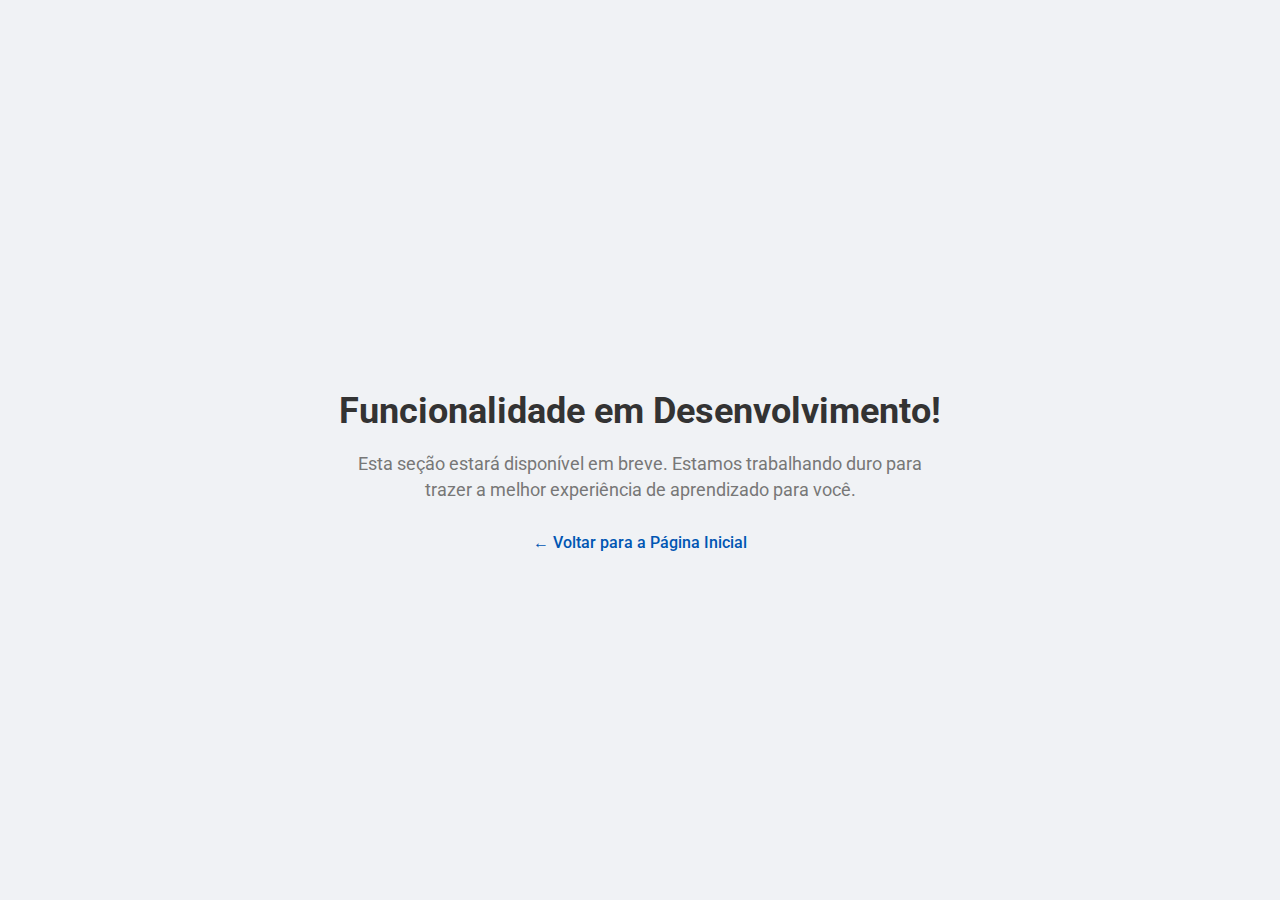
<file: em-breve.html>
<!DOCTYPE html>
<html lang="pt-BR">
<head>
    <meta charset="UTF-8">
    <meta name="viewport" content="width=device-width, initial-scale=1.0">
    <title>Em Breve - SAS</title>
    <link rel="stylesheet" href="styles/painel.css">
    <link href="https://fonts.googleapis.com/icon?family=Material+Icons" rel="stylesheet">
    <link href="https://fonts.googleapis.com/css2?family=Roboto:wght@400;500;700&display=swap" rel="stylesheet">
    <style>
        .em-breve-container {
            display: flex;
            flex-direction: column;
            align-items: center;
            justify-content: center;
            height: calc(100vh - 60px); /* Altura total menos o nav */
            text-align: center;
            padding: 20px;
        }
        .em-breve-container .material-icons {
            font-size: 80px;
            color: #f39c12; /* Cor de alerta ou amarelo */
            margin-bottom: 20px;
        }
        .em-breve-container h1 {
            font-size: 36px;
            color: #333;
            margin-bottom: 15px;
        }
        .em-breve-container p {
            font-size: 18px;
            color: #777;
            max-width: 600px;
            margin-bottom: 30px;
        }
        .em-breve-container a {
            text-decoration: none;
            color: #0056b3;
            font-weight: 500;
        }
    </style>
</head>
<body>
    <div class="em-breve-container">
        <span class="material-icons">construction</span>
        <h1>Funcionalidade em Desenvolvimento!</h1>
        <p>
            Esta seção estará disponível em breve. Estamos trabalhando duro para trazer a melhor experiência de aprendizado para você.
        </p>
        <a href="painel.html">← Voltar para a Página Inicial</a>
    </div>
</body>
</html>
</file>
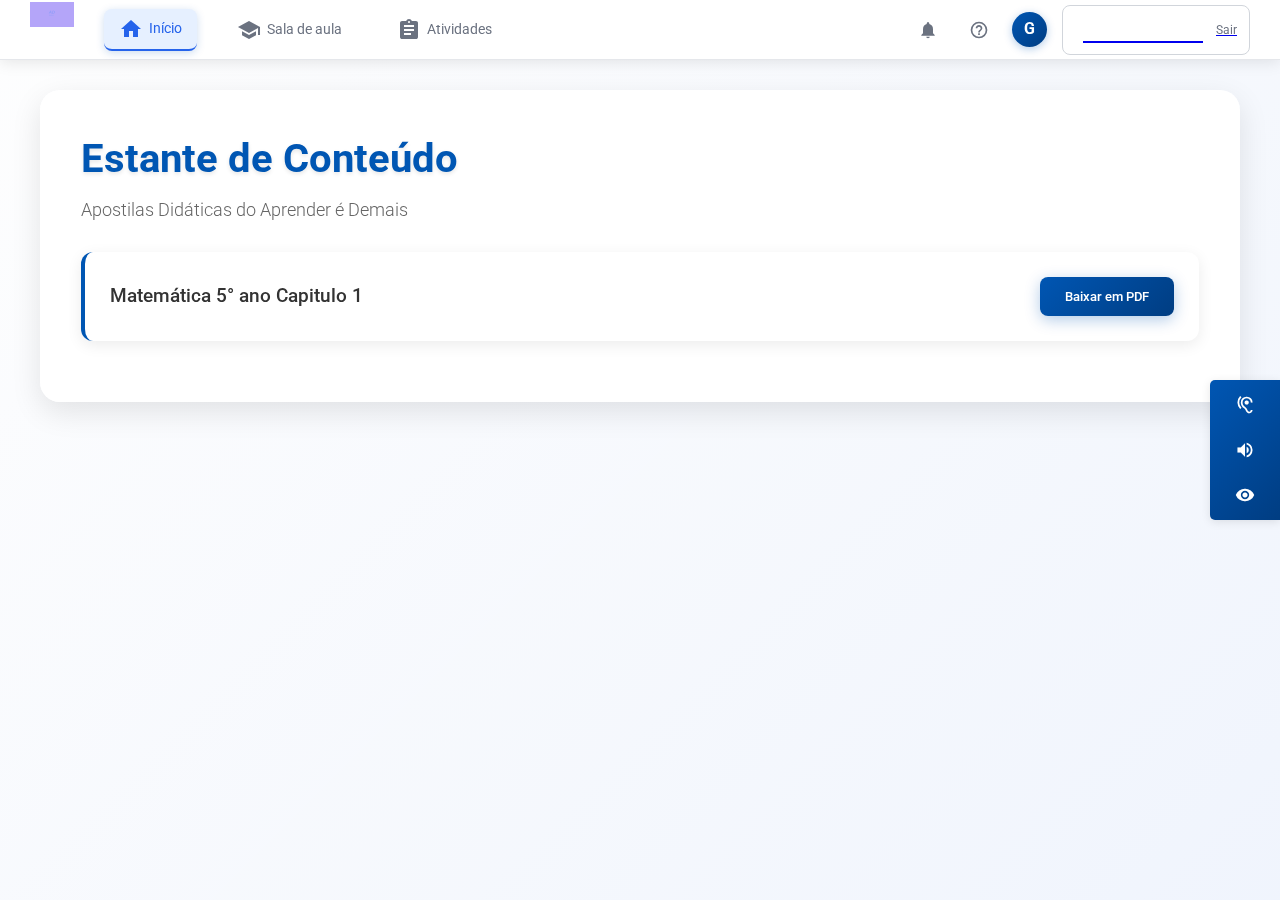
<file: estante.html>
<!DOCTYPE html>
<html lang="en">
<head>
    <meta charset="UTF-8">
    <meta name="viewport" content="width=device-width, initial-scale=1.0">
    <title>Estante de Conteúdo</title>
    <link rel="stylesheet" href="styles/painel.css">
    <link href="https://fonts.googleapis.com/icon?family=Material+Icons" rel="stylesheet">
    <link href="https://fonts.googleapis.com/css2?family=Roboto:wght@400;500;700&display=swap" rel="stylesheet">
</head>

<style>
    * {
    margin: 0;
    padding: 0;
    box-sizing: border-box;
}

body {
    font-family: Arial, sans-serif;
    height: 100vh;
    overflow: hidden;
    background-image: url("https://www.patronatoplbm.com.br/wp-content/uploads/2023/06/formacao_como-escolher-a-melhor-escola-para-os-filhos.jpg");
    background-size: cover;
    /* ADIÇÕES */
    background-attachment: fixed;
    position: relative;
}

body::before {
    content: '';
    position: absolute;
    top: 0;
    left: 0;
    width: 100%;
    height: 100%;
    background: linear-gradient(135deg, rgba(255,255,255,0.9) 0%, rgba(240,245,255,0.8) 100%);
    z-index: -1;
}

.accessibility-toolbar {
    /* ADIÇÕES */
    background: linear-gradient(135deg, #0056b3, #003d82);
    padding: 10px 20px;
    display: flex;
    gap: 15px;
    box-shadow: 0 2px 10px rgba(0,0,0,0.1);
}

.accessibility-toolbar span {
    /* ADIÇÕES */
    cursor: pointer;
    transition: all 0.3s ease;
    padding: 5px;
    border-radius: 50%;
}

.accessibility-toolbar span:hover {
    background: rgba(255,255,255,0.2);
    transform: scale(1.1);
}

.top-nav {
    /* ADIÇÕES */
    background: white;
    box-shadow: 0 2px 15px rgba(0,0,0,0.1);
    padding: 15px 30px;
    backdrop-filter: blur(10px);
}

.nav-links a {
    /* ADIÇÕES */
    transition: all 0.3s ease;
    border-radius: 8px;
    padding: 8px 15px;
}

.nav-links a:hover {
    background: #f0f5ff;
    transform: translateY(-2px);
}

.nav-links a.active {
    /* ADIÇÕES */
    background: #e6f0ff;
    box-shadow: 0 2px 8px rgba(0,86,179,0.2);
}

.nav-right span {
    /* ADIÇÕES */
    cursor: pointer;
    transition: all 0.3s ease;
    padding: 8px;
    border-radius: 50%;
}

.nav-right span:hover {
    background: #f5f5f5;
    color: #0056b3;
}

.profile-circle {
    /* ADIÇÕES */
    background: linear-gradient(135deg, #0056b3, #003d82);
    color: white;
    font-weight: bold;
    transition: all 0.3s ease;
    cursor: pointer;
    box-shadow: 0 2px 8px rgba(0,86,179,0.3);
}

.profile-circle:hover {
    transform: scale(1.05);
    box-shadow: 0 4px 12px rgba(0,86,179,0.4);
}

.btn-sair-nav {
    /* ADIÇÕES */
    transition: all 0.3s ease;
    border-radius: 8px;
}

.btn-sair-nav:hover {
    background: #ffebee;
    color: #d32f2f;
    transform: translateY(-2px);
}

.div-pai {
    /* ADIÇÕES */
    background: rgba(255,255,255,0.95);
    margin: 30px auto;
    padding: 40px;
    border-radius: 20px;
    box-shadow: 0 10px 30px rgba(0,0,0,0.1);
    max-width: 1200px;
    backdrop-filter: blur(10px);
    border: 1px solid rgba(255,255,255,0.2);
}

.div-pai h1 {
    /* ADIÇÕES */
    color: #0056b3;
    text-shadow: 0 2px 4px rgba(0,0,0,0.1);
    font-size: 2.5em;
    margin-bottom: 10px;
}

.div-pai h2 {
    /* ADIÇÕES */
    color: #666;
    font-weight: 300;
    margin-bottom: 30px;
}

.div-livros {
    /* ADIÇÕES */
    background: white;
    border-radius: 12px;
    padding: 25px;
    margin-bottom: 20px;
    box-shadow: 0 4px 15px rgba(0,0,0,0.08);
    transition: all 0.3s ease;
    border-left: 4px solid #0056b3;
    display: flex;
    justify-content: space-between;
    align-items: center;
}

.div-livros:hover {
    transform: translateY(-5px);
    box-shadow: 0 8px 25px rgba(0,0,0,0.15);
}

.div-livros span {
    /* ADIÇÕES */
    font-size: 1.2em;
    font-weight: 500;
    color: #333;
}

.div-livros button {
    /* ADIÇÕES */
    background: linear-gradient(135deg, #0056b3, #003d82);
    color: white;
    border: none;
    padding: 12px 25px;
    border-radius: 8px;
    font-weight: 500;
    cursor: pointer;
    transition: all 0.3s ease;
    box-shadow: 0 4px 15px rgba(0,86,179,0.3);
}

.div-livros button:hover {
    background: linear-gradient(135deg, #004494, #002e65);
    transform: translateY(-2px);
    box-shadow: 0 6px 20px rgba(0,86,179,0.4);
}

/* ADIÇÕES PARA ANIMAÇÕES */
@keyframes fadeIn {
    from { opacity: 0; transform: translateY(20px); }
    to { opacity: 1; transform: translateY(0); }
}

.div-pai {
    animation: fadeIn 0.8s ease-out;
}

.div-livros {
    animation: fadeIn 0.6s ease-out;
}

/* ADIÇÕES PARA RESPONSIVIDADE EXTRA */
@media (max-width: 768px) {
    .div-pai {
        margin: 20px;
        padding: 25px;
    }
    
    .div-livros {
        flex-direction: column;
        gap: 15px;
        text-align: center;
    }
}

/* ESTILOS DO LOGIN (MANTIDOS E ADICIONADOS) */
.login-container {
    display: flex;
    width: 100%;
    height: 100%;
}

.login-image {
    flex: 1;
    background: url("") no-repeat center center;
    background-size: cover;
    /* ADIÇÕES */
    position: relative;
}

.login-image::after {
    content: '';
    position: absolute;
    top: 0;
    left: 0;
    width: 100%;
    height: 100%;
    background: linear-gradient(135deg, rgba(0,86,179,0.8) 0%, rgba(0,61,130,0.9) 100%);
}

.login-form {
    flex: 1;
    display: flex;
    align-items: center;
    justify-content: center;
    padding: 40px;
    background-color: #ffffff;
    width: 400px;
    /* ADIÇÕES */
    box-shadow: -5px 0 25px rgba(0,0,0,0.1);
}

.form-wrapper {
    width: 100%;
    max-width: 400px;
    /* ADIÇÕES */
    animation: fadeIn 0.8s ease-out;
}

.logo {
    margin-bottom: 24px;
}

.logo img {
    filter: invert(27%) sepia(96%) saturate(1637%) hue-rotate(198deg) brightness(97%) contrast(101%);
}

h2 {
    font-size: 18px;
    color: #333;
    margin-bottom: 32px;
    font-weight: normal;
}

.input-group {
    margin-bottom: 20px;
}

.input-group label {
    display: block;
    margin-bottom: 8px;
    font-size: 14px;
    font-weight: bold;
    color: #555;
}

.input-group input {
    width: 100%;
    padding: 12px 15px;
    border: 1px solid #dcdcdc;
    border-radius: 8px;
    font-size: 16px;
    /* ADIÇÕES */
    transition: all 0.3s ease;
}

.input-group input:focus {
    outline: none;
    border-color: #0056b3;
    box-shadow: 0 0 0 3px rgba(0, 86, 179, 0.1);
    transform: translateY(-2px);
}

button.entrar {
    width: 100%;
    padding: 14px;
    border: none;
    border-radius: 8px;
    background-color: #0056b3;
    color: white;
    font-size: 16px;
    font-weight: bold;
    cursor: pointer;
    transition: background-color 0.3s;
    /* ADIÇÕES */
    transition: all 0.3s ease;
    box-shadow: 0 4px 15px rgba(0,86,179,0.3);
}

button.entrar:hover {
    background-color: #004494;
    /* ADIÇÕES */
    transform: translateY(-2px);
    box-shadow: 0 6px 20px rgba(0,86,179,0.4);
}

button.entrar:active {
    transform: translateY(0);
}

.links-uteis {
    display: flex;
    justify-content: space-between;
    margin-top: 16px;
    margin-bottom: 32px;
}

.links-uteis a {
    color: #0056b3;
    text-decoration: none;
    font-size: 14px;
    /* ADIÇÕES */
    transition: all 0.3s ease;
    padding: 5px;
    border-radius: 4px;
}

.links-uteis a:hover {
    text-decoration: underline;
    /* ADIÇÕES */
    background: #f0f5ff;
}

button.google-login {
    width: 100%;
    padding: 14px;
    border: 1px solid #dcdcdc;
    border-radius: 8px;
    background-color: #ffffff;
    color: #555;
    font-size: 16px;
    font-weight: 500;
    cursor: pointer;
    display: flex;
    align-items: center;
    justify-content: center;
    gap: 12px;
    transition: background-color 0.3s;
    /* ADIÇÕES */
    transition: all 0.3s ease;
}

button.google-login:hover {
    background-color: #f9f9f9;
    /* ADIÇÕES */
    transform: translateY(-2px);
    box-shadow: 0 4px 12px rgba(0,0,0,0.1);
}

/* Responsividade */
@media (max-width: 768px) {
    .login-image {
        display: none;
    }
    
    .login-form {
        flex: 1;
        width: 100%;
    }

    .form-wrapper {
        padding: 20px;
    }
}
</style>

<body>

    <div class="accessibility-toolbar">
        <span class="material-icons">hearing</span>
        <span class="material-icons">volume_up</span>
        <span class="material-icons">visibility</span>
    </div>

    
    <nav class="top-nav">
        <div class="nav-left">
            <div class="logo">
                <img src="materiais/icon AD.png" height="25">
            </div>
            <div class="nav-links">
                <a href="painel.html" class="active"><span class="material-icons">home</span>Início</a>
                <a href="em-breve.html"><span class="material-icons">school</span>Sala de aula</a>
                <a href="avaliacoes.html"><span class="material-icons">assignment</span>Atividades</a>
            </div>
        </div>
        <div class="nav-right">
            <span class="material-icons">notifications</span>
            <span class="material-icons">help_outline</span>
            <div class="profile-circle" id="user-initial">G</div>
            <a href="index.html">
                <button id="btn-sair" class="btn-sair-nav">
                <span class="material-icons">logout</span>Sair
            </button>
            </a>
            
        </div>
    </nav>

    <div class="div-pai">
        <h1>Estante de Conteúdo</h1>
        <h2>Apostilas Didáticas do Aprender é Demais</h2>
        <div class="div-livros">
            <span>Matemática 5° ano Capitulo 1</span>
            <a href="materiais/Livro de Matemática 5° ano.pdf">
                <button>Baixar em PDF</button>
            </a>
        </div>

    </div>

</body>
</html>
</file>
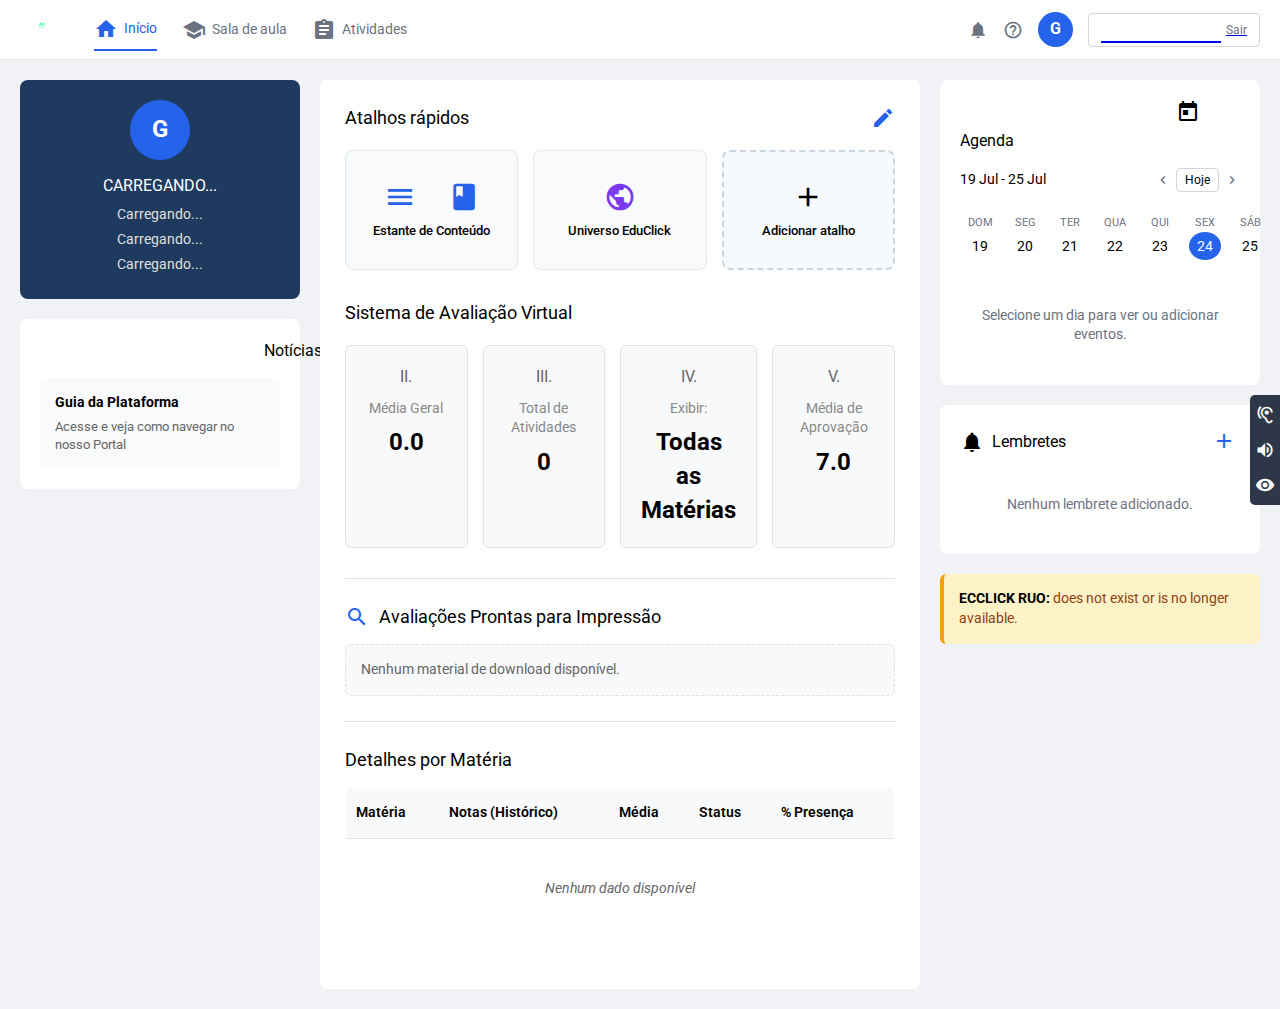
<file: painel.html>
<!DOCTYPE html>
<html lang="pt-BR">
<head>
    <meta charset="UTF-8">
    <meta name="viewport" content="width=device-width, initial-scale=1.0">
    <title>Painel do Aluno - Aprender é Demais</title>
    <link rel="stylesheet" href="styles/painel.css">
    <link href="https://fonts.googleapis.com/icon?family=Material+Icons" rel="stylesheet">
    <link href="https://fonts.googleapis.com/css2?family=Roboto:wght@400;500;700&display=swap" rel="stylesheet">
</head>
<body>

    <div class="accessibility-toolbar">
        <span class="material-icons">hearing</span>
        <span class="material-icons">volume_up</span>
        <span class="material-icons">visibility</span>
    </div>

    <nav class="top-nav">
        <div class="nav-left">
            <div class="logo">
                <img src="materiais/icon AD.png" height="25">
            </div>
            <div class="nav-links">
                <a href="painel.html" class="active"><span class="material-icons">home</span>Início</a>
                <a href="em-breve.html"><span class="material-icons">school</span>Sala de aula</a>
                <a href="avaliacoes.html"><span class="material-icons">assignment</span>Atividades</a>
            </div>
        </div>
        <div class="nav-right">
            <span class="material-icons">notifications</span>
            <span class="material-icons">help_outline</span>
            <div class="profile-circle" id="user-initial">G</div>
            <a href="index.html">
                <button id="btn-sair" class="btn-sair-nav">
                <span class="material-icons">logout</span>Sair
            </button>
            </a>
            
        </div>
    </nav>

    <div class="main-container">
        
        <aside class="sidebar-left">
            <div class="profile-card">
                <div class="profile-initial-large" id="user-initial-large">G</div>
                <h3 id="user-name">CARREGANDO...</h3>
                <p id="user-tipo">Carregando...</p>
                <p id="user-turma">Carregando...</p>
                <p id="user-escola">Carregando...</p>
            </div>
            
            <div class="news-card">
                <h3><span class="material-icons">lightbulb</span>Notícias</h3>
                <div class="news-item">
                    <h4>Guia da Plataforma</h4>
                    <p>Acesse e veja como navegar no nosso Portal</p>
                </div>
            </div>
        </aside>
        
        <main class="content-main">
            <div class="content-header">
                <h2>Atalhos rápidos</h2>
                <span class="material-icons edit-icon">edit</span>
            </div>
            
            <div class="shortcuts-grid">
                <a href="estante.html" class="shortcut-card">
                    <span class="material-icons icon-blue">menu_book</span>
                    <p>Estante de Conteúdo</p>
                </a>
                
                <a href="educlick/educlick.html" class="shortcut-card">
                    <span class="material-icons icon-purple">public</span>
                    <p>Universo Edu</p>
                </a>
                
                <a href="#" class="shortcut-card add-shortcut">
                    <span class="material-icons">add</span>
                    <p>Adicionar atalho</p>
                </a>
            </div>
            
            <!-- Sistema de Avaliação Virtual -->
            <div class="avaliacao-virtual">
                <h2>Sistema de Avaliação Virtual</h2>
                
                <div class="avaliacao-grid">
                    <div class="avaliacao-card">
                        <h3>II.</h3>
                        <p class="avaliacao-label">Média Geral</p>
                        <p class="avaliacao-value">0.0</p>
                    </div>
                    
                    <div class="avaliacao-card">
                        <h3>III.</h3>
                        <p class="avaliacao-label">Total de Atividades</p>
                        <p class="avaliacao-value">0</p>
                    </div>
                    
                    <div class="avaliacao-card">
                        <h3>IV.</h3>
                        <p class="avaliacao-label">Exibir:</p>
                        <p class="avaliacao-value">Todas as Matérias</p>
                    </div>
                    
                    <div class="avaliacao-card">
                        <h3>V.</h3>
                        <p class="avaliacao-label">Média de Aprovação</p>
                        <p class="avaliacao-value">7.0</p>
                    </div>
                </div>
            </div>

            <hr class="divider">

            <!-- Avaliações Prontas para Impressão -->
            <div class="download-section">
                <h2>
                    <span class="material-icons icon-blue"></span>
                    Avaliações Prontas para Impressão
                </h2>
                <div class="download-content">
                    <p>Nenhum material de download disponível.</p>
                </div>
            </div>

            <hr class="divider">

            <!-- Detalhes por Matéria -->
            <div class="materias-section">
                <h2>Detalhes por Matéria</h2>
                <table class="materias-table">
                    <thead>
                        <tr>
                            <th>Matéria</th>
                            <th>Notas (Histórico)</th>
                            <th>Média</th>
                            <th>Status</th>
                            <th>% Presença</th>
                        </tr>
                    </thead>
                    <tbody>
                        <tr>
                            <td colspan="5" class="empty-table">Nenhum dado disponível</td>
                        </tr>
                    </tbody>
                </table>
            </div>
        </main>
        
        <aside class="sidebar-right">
            <div class="agenda-card">
                <div class="agenda-header">
                    <h3><span class="material-icons">calendar_today</span>Agenda</h3>
                </div>
                
                <div class="calendar-nav">
                    <span id="week-display">Semana Atual</span>
                    <div class="nav-buttons">
                        <span class="material-icons" id="prev-week">chevron_left</span>
                        <button id="today-button">Hoje</button>
                        <span class="material-icons" id="next-week">chevron_right</span>
                    </div>
                </div>
                
                <div class="calendar-week" id="calendar-week">
                    <!-- JavaScript vai preencher aqui -->
                </div>
                
                <div class="event-list" id="event-list-container">
                    <p class="no-event">Selecione um dia para ver ou adicionar eventos.</p>
                </div>
            </div>

            <div class="lembretes-card">
                <div class="lembretes-header">
                    <h3><span class="material-icons">notifications</span>Lembretes</h3>
                    <button class="btn-add-lembrete" id="btn-add-lembrete">
                        <span class="material-icons">add</span>
                    </button>
                </div>
                
                <div class="lembretes-list" id="lembretes-list-container">
                    <p class="no-lembrete">Nenhum lembrete adicionado.</p>
                </div>
            </div>

            <div class="educclick-message">
                <p><strong>ECCLICK RUO:</strong> does not exist or is no longer available.</p>
            </div>
        </aside>
    </div>

    <!-- Modal Adicionar Evento -->
    <div id="add-event-modal" class="modal">
        <div class="modal-content">
            <span class="close-button">&times;</span>
            <h2>Adicionar Evento</h2>
            <p id="modal-date-display" class="modal-date-display"></p>
            <form id="add-event-form">
                <div class="input-group-modal">
                    <label for="event-title">Título do Evento:</label>
                    <input type="text" id="event-title" required>
                </div>
                <div class="input-group-modal">
                    <label for="event-time">Hora (HH:MM):</label>
                    <input type="time" id="event-time" value="10:00" required>
                </div>
                <button type="submit" class="btn-save-event">Salvar Evento</button>
            </form>
        </div>
    </div>

    <!-- Modal Adicionar Lembrete -->
    <div id="add-lembrete-modal" class="modal">
        <div class="modal-content">
            <span class="close-button">&times;</span>
            <h2>Adicionar Lembrete</h2>
            <form id="add-lembrete-form">
                <div class="input-group-modal">
                    <label for="lembrete-text">Lembrete:</label>
                    <textarea id="lembrete-text" required placeholder="Digite seu lembrete..." rows="3"></textarea>
                </div>
                <div class="input-group-modal">
                    <label for="lembrete-priority">Prioridade:</label>
                    <select id="lembrete-priority">
                        <option value="baixa">Baixa</option>
                        <option value="media" selected>Média</option>
                        <option value="alta">Alta</option>
                    </select>
                </div>
                <button type="submit" class="btn-save-event">Salvar Lembrete</button>
            </form>
        </div>
    </div>

    <script>
    // ===== FUNCIONALIDADE COMPLETA =====
    document.addEventListener('DOMContentLoaded', function() {
        // ===== AGENDA INTERATIVA =====
        let currentWeek = new Date();
        
        function updateCalendar() {
            const weekDisplay = document.getElementById('week-display');
            const calendarWeek = document.getElementById('calendar-week');
            
            const startOfWeek = new Date(currentWeek);
            startOfWeek.setDate(currentWeek.getDate() - currentWeek.getDay());
            
            const endOfWeek = new Date(startOfWeek);
            endOfWeek.setDate(startOfWeek.getDate() + 6);
            
            weekDisplay.textContent = formatDateRange(startOfWeek, endOfWeek);
            
            let calendarHTML = '';
            const today = new Date();
            
            for (let i = 0; i < 7; i++) {
                const dayDate = new Date(startOfWeek);
                dayDate.setDate(startOfWeek.getDate() + i);
                
                const isToday = isSameDay(dayDate, today);
                const isActive = isSameDay(dayDate, currentWeek);
                
                calendarHTML += `
                    <div class="day ${isActive ? 'active' : ''}" data-date="${dayDate.toISOString()}">
                        <p>${getDayName(i)}</p>
                        <span>${dayDate.getDate()}</span>
                    </div>
                `;
            }
            
            calendarWeek.innerHTML = calendarHTML;
            
            document.querySelectorAll('.day').forEach(day => {
                day.addEventListener('click', function() {
                    const date = new Date(this.dataset.date);
                    currentWeek = date;
                    updateCalendar();
                    showEventsForDate(date);
                });
            });
            
            showEventsForDate(currentWeek);
        }
        
        function showEventsForDate(date) {
            const eventList = document.getElementById('event-list-container');
            const events = getEventsForDate(date);
            
            if (events.length === 0) {
                eventList.innerHTML = '<p class="no-event">Selecione um dia para ver ou adicionar eventos.</p>';
            } else {
                let eventsHTML = '';
                events.forEach(event => {
                    eventsHTML += `
                        <div class="event-item">
                            <span class="event-time">${event.time}</span>
                            <span class="event-title">${event.title}</span>
                            <button class="delete-event" data-date="${date.toDateString()}" data-index="${events.indexOf(event)}">×</button>
                        </div>
                    `;
                });
                eventList.innerHTML = eventsHTML;
                
                document.querySelectorAll('.delete-event').forEach(btn => {
                    btn.addEventListener('click', function() {
                        deleteEvent(this.dataset.date, parseInt(this.dataset.index));
                    });
                });
            }
        }
        
        function getEventsForDate(date) {
            const events = JSON.parse(localStorage.getItem('agendaEvents') || '{}');
            const dateKey = date.toDateString();
            return events[dateKey] || [];
        }
        
        function saveEvent(date, event) {
            const events = JSON.parse(localStorage.getItem('agendaEvents') || '{}');
            const dateKey = date.toDateString();
            if (!events[dateKey]) events[dateKey] = [];
            events[dateKey].push(event);
            localStorage.setItem('agendaEvents', JSON.stringify(events));
        }
        
        function deleteEvent(dateKey, index) {
            const events = JSON.parse(localStorage.getItem('agendaEvents') || '{}');
            if (events[dateKey]) {
                events[dateKey].splice(index, 1);
                localStorage.setItem('agendaEvents', JSON.stringify(events));
                updateCalendar();
            }
        }
        
        document.getElementById('prev-week').addEventListener('click', function() {
            currentWeek.setDate(currentWeek.getDate() - 7);
            updateCalendar();
        });
        
        document.getElementById('next-week').addEventListener('click', function() {
            currentWeek.setDate(currentWeek.getDate() + 7);
            updateCalendar();
        });
        
        document.getElementById('today-button').addEventListener('click', function() {
            currentWeek = new Date();
            updateCalendar();
        });
        
        // ===== ADICIONAR ATALHOS =====
        function updateShortcutsDisplay() {
            const shortcutsGrid = document.querySelector('.shortcuts-grid');
            const shortcuts = JSON.parse(localStorage.getItem('userShortcuts') || '[]');
            
            let html = `
                <a href="estante.html" class="shortcut-card">
                    <span class="material-icons icon-blue">menu_book</span>
                    <p>Estante de Conteúdo</p>
                </a>
                
                <a href="educlick/educlick.html" class="shortcut-card">
                    <span class="material-icons icon-purple">public</span>
                    <p>Universo EduClick</p>
                </a>
            `;
            
            shortcuts.forEach((shortcut, index) => {
                html += `
                    <a href="${shortcut.url}" class="shortcut-card" target="_blank">
                        <span class="material-icons">${shortcut.icon}</span>
                        <p>${shortcut.name}</p>
                        <button class="delete-shortcut" data-index="${index}">×</button>
                    </a>
                `;
            });
            
            html += `
                <a href="#" class="shortcut-card add-shortcut">
                    <span class="material-icons">add</span>
                    <p>Adicionar atalho</p>
                </a>
            `;
            
            shortcutsGrid.innerHTML = html;
            
            document.querySelector('.add-shortcut').addEventListener('click', function(e) {
                e.preventDefault();
                showAddShortcutModal();
            });
            
            document.querySelectorAll('.delete-shortcut').forEach(btn => {
                btn.addEventListener('click', function(e) {
                    e.preventDefault();
                    e.stopPropagation();
                    deleteShortcut(parseInt(this.dataset.index));
                });
            });
        }
        
        function showAddShortcutModal() {
            const modal = document.createElement('div');
            modal.className = 'modal';
            modal.style.display = 'block';
            modal.innerHTML = `
                <div class="modal-content">
                    <span class="close-button">&times;</span>
                    <h2>Adicionar Atalho</h2>
                    <form id="add-shortcut-form">
                        <div class="input-group-modal">
                            <label for="shortcut-name">Nome do Atalho:</label>
                            <input type="text" id="shortcut-name" required placeholder="Ex: Biblioteca Virtual">
                        </div>
                        <div class="input-group-modal">
                            <label for="shortcut-url">URL:</label>
                            <input type="url" id="shortcut-url" required placeholder="https://exemplo.com">
                        </div>
                        <div class="input-group-modal">
                            <label for="shortcut-icon">Ícone:</label>
                            <select id="shortcut-icon">
                                <option value="menu_book">Livro</option>
                                <option value="assignment">Tarefa</option>
                                <option value="video_library">Vídeos</option>
                                <option value="quiz">Quiz</option>
                                <option value="school">Escola</option>
                                <option value="library_books">Biblioteca</option>
                            </select>
                        </div>
                        <button type="submit" class="btn-save-event">Adicionar Atalho</button>
                    </form>
                </div>
            `;
            
            document.body.appendChild(modal);
            
            modal.querySelector('.close-button').addEventListener('click', function() {
                modal.remove();
            });
            
            modal.querySelector('#add-shortcut-form').addEventListener('submit', function(e) {
                e.preventDefault();
                addNewShortcut();
                modal.remove();
            });
            
            modal.addEventListener('click', function(e) {
                if (e.target === modal) {
                    modal.remove();
                }
            });
        }
        
        function addNewShortcut() {
            const name = document.getElementById('shortcut-name').value;
            const url = document.getElementById('shortcut-url').value;
            const icon = document.getElementById('shortcut-icon').value;
            
            const shortcuts = JSON.parse(localStorage.getItem('userShortcuts') || '[]');
            shortcuts.push({ name, url, icon });
            localStorage.setItem('userShortcuts', JSON.stringify(shortcuts));
            
            updateShortcutsDisplay();
        }
        
        function deleteShortcut(index) {
            const shortcuts = JSON.parse(localStorage.getItem('userShortcuts') || '[]');
            shortcuts.splice(index, 1);
            localStorage.setItem('userShortcuts', JSON.stringify(shortcuts));
            updateShortcutsDisplay();
        }
        
        // ===== LEMBRETES PESSOAIS =====
        function updateLembretesDisplay() {
            const lembretesList = document.getElementById('lembretes-list-container');
            const lembretes = JSON.parse(localStorage.getItem('userLembretes') || '[]');
            
            if (lembretes.length === 0) {
                lembretesList.innerHTML = '<p class="no-lembrete">Nenhum lembrete adicionado.</p>';
            } else {
                let lembretesHTML = '';
                lembretes.forEach((lembrete, index) => {
                    lembretesHTML += `
                        <div class="lembrete-item ${lembrete.priority}">
                            <span class="lembrete-text">${lembrete.text}</span>
                            <span class="lembrete-priority">${lembrete.priority}</span>
                            <button class="delete-lembrete" data-index="${index}">×</button>
                        </div>
                    `;
                });
                lembretesList.innerHTML = lembretesHTML;
                
                document.querySelectorAll('.delete-lembrete').forEach(btn => {
                    btn.addEventListener('click', function() {
                        deleteLembrete(parseInt(this.dataset.index));
                    });
                });
            }
        }
        
        function saveLembrete(lembrete) {
            const lembretes = JSON.parse(localStorage.getItem('userLembretes') || '[]');
            lembretes.push(lembrete);
            localStorage.setItem('userLembretes', JSON.stringify(lembretes));
            updateLembretesDisplay();
        }
        
        function deleteLembrete(index) {
            const lembretes = JSON.parse(localStorage.getItem('userLembretes') || '[]');
            lembretes.splice(index, 1);
            localStorage.setItem('userLembretes', JSON.stringify(lembretes));
            updateLembretesDisplay();
        }
        
        // ===== MODAIS =====
        function closeModal(modalId) {
            document.getElementById(modalId).style.display = 'none';
        }
        
        function showModal(modalId) {
            document.getElementById(modalId).style.display = 'block';
        }
        
        // Event Listeners
        document.getElementById('btn-add-lembrete').addEventListener('click', function() {
            showModal('add-lembrete-modal');
        });
        
        document.querySelectorAll('.close-button').forEach(btn => {
            btn.addEventListener('click', function() {
                const modal = this.closest('.modal');
                modal.style.display = 'none';
            });
        });
        
        document.getElementById('add-event-form').addEventListener('submit', function(e) {
            e.preventDefault();
            const title = document.getElementById('event-title').value;
            const time = document.getElementById('event-time').value;
            
            saveEvent(currentWeek, { title, time });
            closeModal('add-event-modal');
            this.reset();
            updateCalendar();
        });
        
        document.getElementById('add-lembrete-form').addEventListener('submit', function(e) {
            e.preventDefault();
            const text = document.getElementById('lembrete-text').value;
            const priority = document.getElementById('lembrete-priority').value;
            
            saveLembrete({ text, priority });
            closeModal('add-lembrete-modal');
            this.reset();
        });
        
        window.addEventListener('click', function(e) {
            if (e.target.classList.contains('modal')) {
                e.target.style.display = 'none';
            }
        });
        
        // ===== INICIALIZAÇÃO =====
        updateCalendar();
        updateShortcutsDisplay();
        updateLembretesDisplay();
        
        // Funções auxiliares
        function formatDateRange(start, end) {
            const months = ['Jan', 'Fev', 'Mar', 'Abr', 'Mai', 'Jun', 'Jul', 'Ago', 'Set', 'Out', 'Nov', 'Dez'];
            return `${start.getDate()} ${months[start.getMonth()]} - ${end.getDate()} ${months[end.getMonth()]}`;
        }
        
        function getDayName(dayIndex) {
            const days = ['Dom', 'Seg', 'Ter', 'Qua', 'Qui', 'Sex', 'Sáb'];
            return days[dayIndex];
        }
        
        function isSameDay(date1, date2) {
            return date1.toDateString() === date2.toDateString();
        }
    });
    </script>
</body>
</html>
</file>
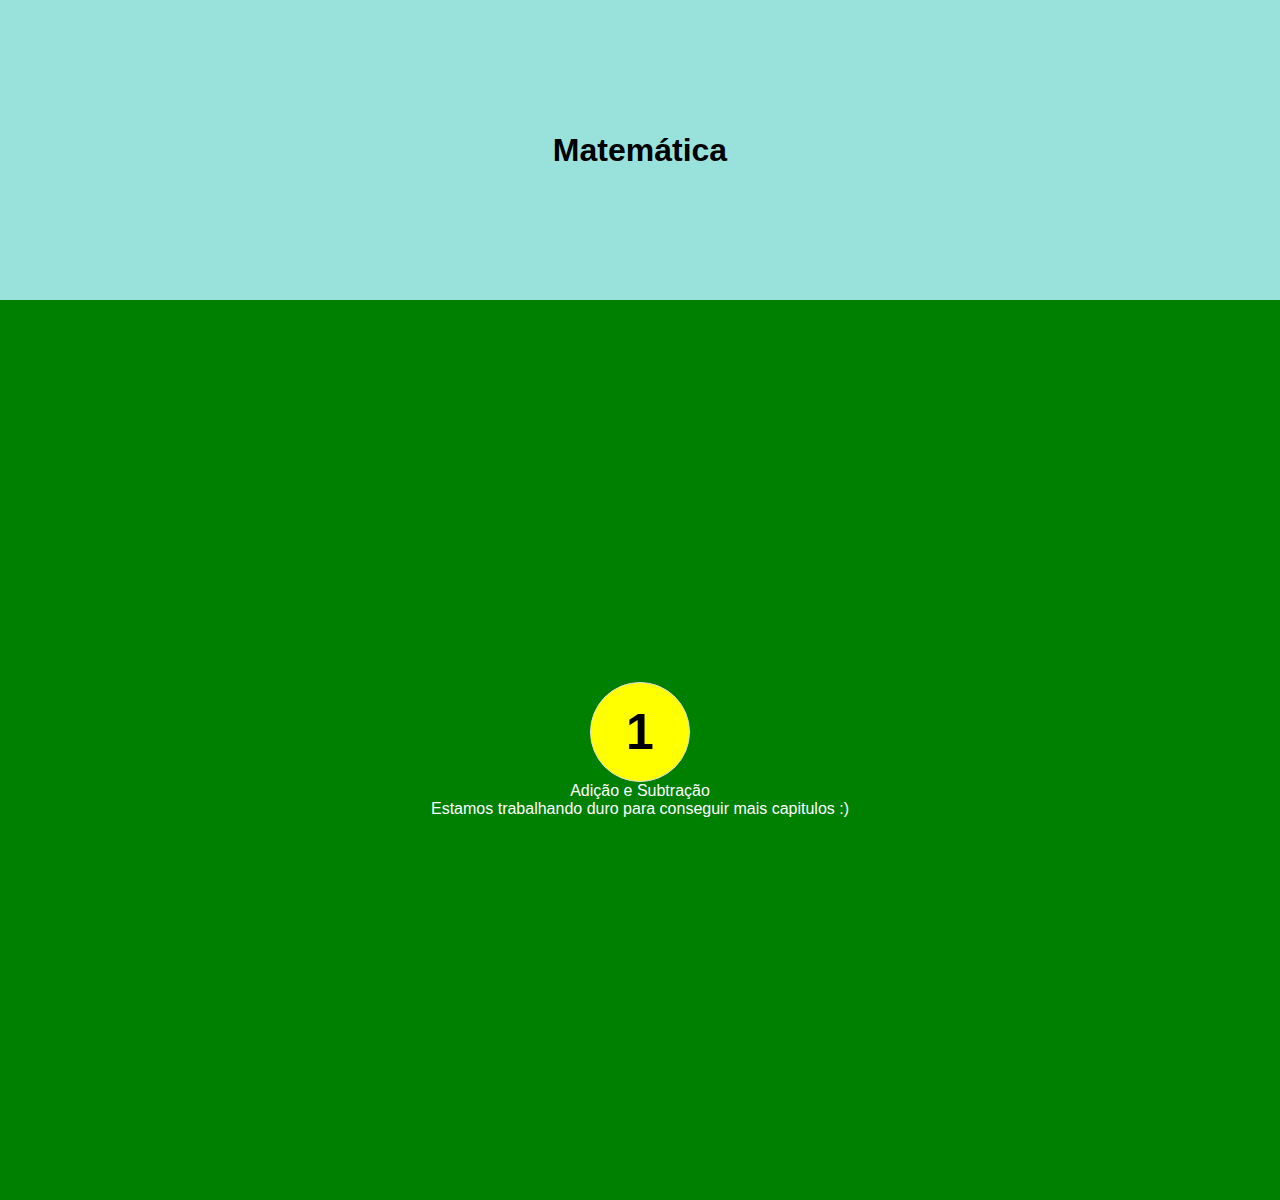
<file: educlick/lectures/matematica.html>
<!DOCTYPE html>
<html lang="en">
<head>
    <meta charset="UTF-8">
    <meta name="viewport" content="width=device-width, initial-scale=1.0">
    <title>Matematica - Capitulos</title>
    <link rel="stylesheet" href="../../styles/educlick/lectures.css">
</head>
<body>
    <div class="divceu">
        <h1>Matemática</h1>
    </div>
    <div class="divgrama">
        <a href="perguntas/matematica_cap1.html">
            <button class="btncap">
                1
            </button>
        </a>
        
        <p>Adição e Subtração</p>
        <p>Estamos trabalhando duro para conseguir mais capitulos :)</p>
    </div>
</body>
</html>
</file>
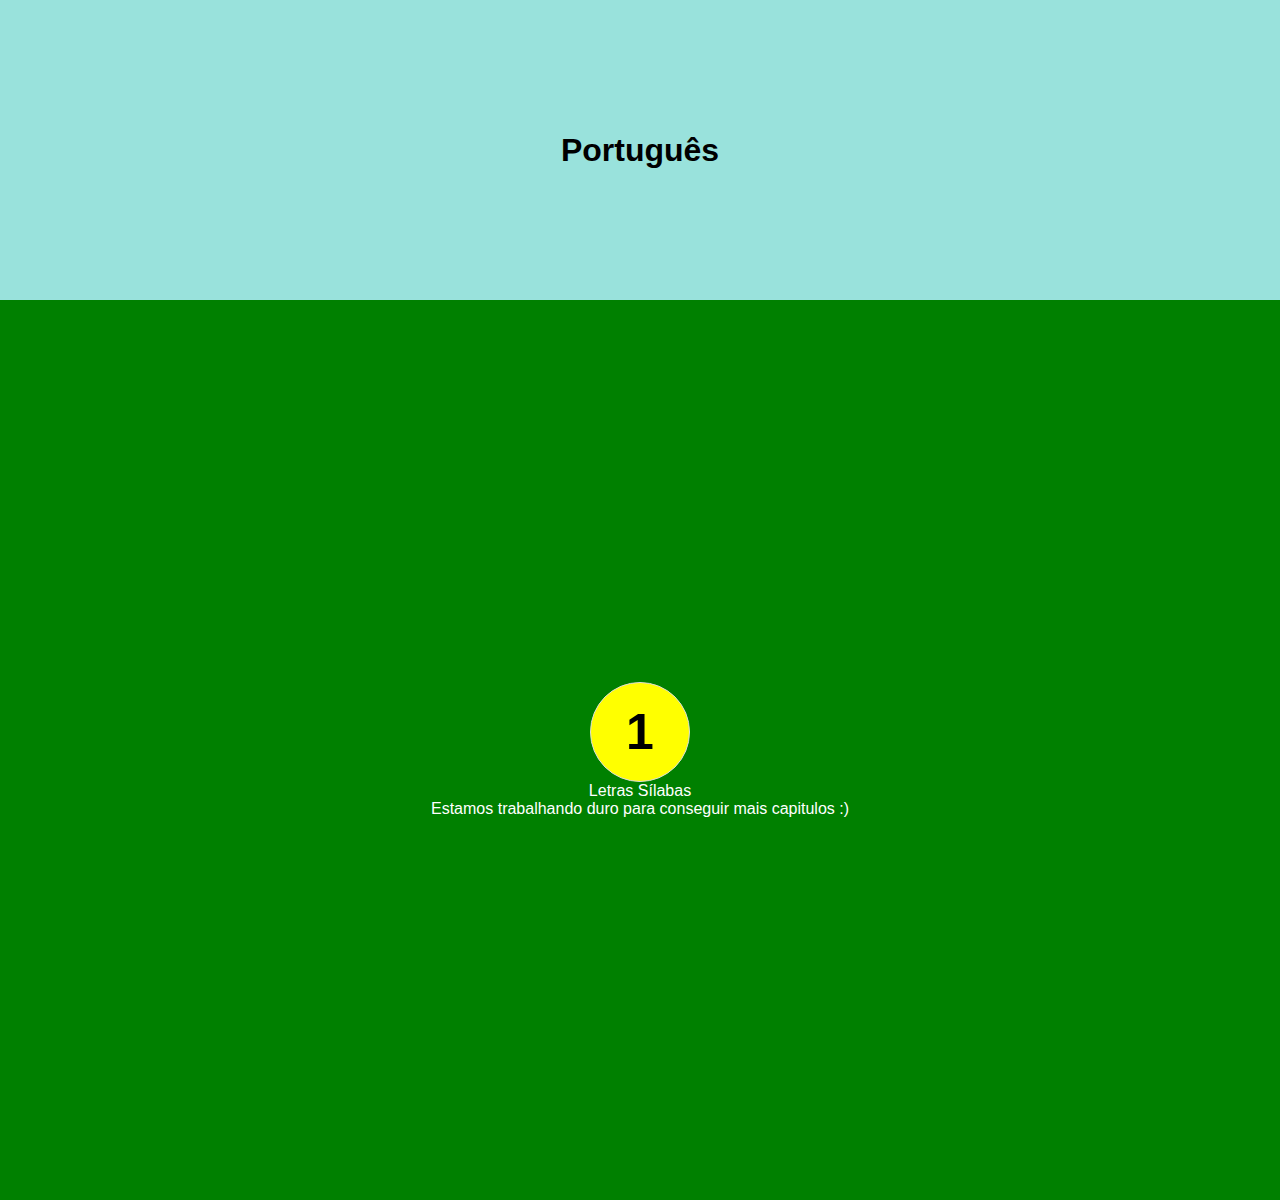
<file: educlick/lectures/portugues.html>
<!DOCTYPE html>
<html lang="en">
<head>
    <meta charset="UTF-8">
    <meta name="viewport" content="width=device-width, initial-scale=1.0">
    <title>Matematica - Capitulos</title>
    <link rel="stylesheet" href="../../styles/educlick/lectures.css">
</head>
<body>
    <div class="divceu">
        <h1>Português</h1>
    </div>
    <div class="divgrama">
        <a href="perguntas/portugues_cap1.html">
            <button class="btncap">
                1
            </button>
        </a>
        
        <p>Letras Sílabas</p>
        <p>Estamos trabalhando duro para conseguir mais capitulos :)</p>
    </div>
</body>
</html>
</file>
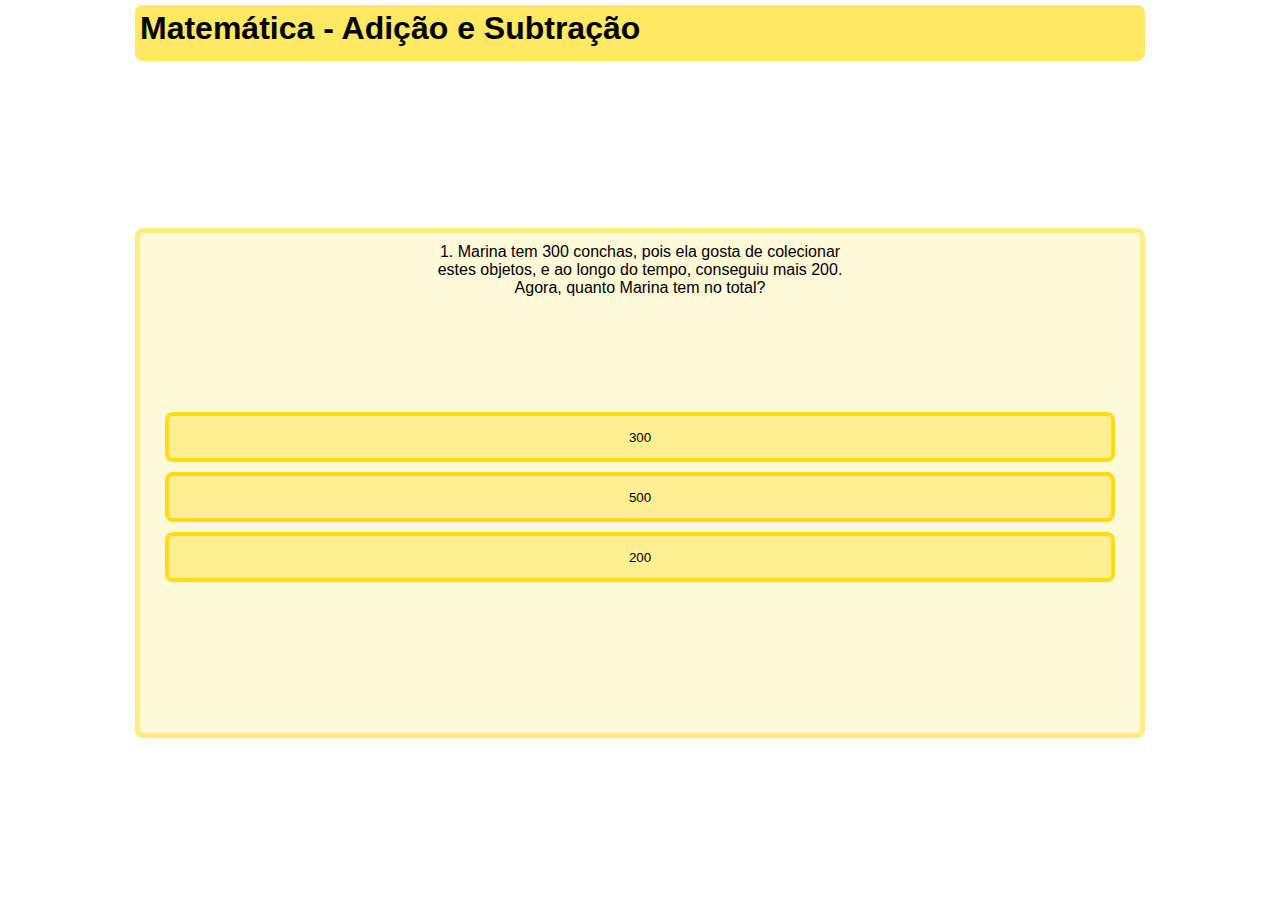
<file: educlick/lectures/perguntas/matematica_cap1.html>
<!DOCTYPE html>
<html lang="pt-br">
<head>
    <meta charset="UTF-8">
    <meta name="viewport" content="width=device-width, initial-scale=1.0">
    <title>MATEMÁTICA - CAPÍTULO 1</title>
    <link rel="stylesheet" href="../../../styles/educlick/capitulos.css">
</head>
<body>
   <div class="barrar">
        <h1>Matemática - Adição e Subtração</h1>
   </div> 
   
   <!-- Questão 1 -->
   <div class="divpai" id="questao1">
    <div class="enigma">
        <div class="pergunta">
            <span>1. Marina tem 300 conchas, pois ela gosta de colecionar</span>
            <span>estes objetos, e ao longo do tempo, conseguiu mais 200.</span>
            <span>Agora, quanto Marina tem no total?</span>
        </div>
        <div class="espacador"></div>
        <div class="respostas">
            <button onclick="verificarResposta(1, this, 300)">300</button>
            <button onclick="verificarResposta(1, this, 500)">500</button>
            <button onclick="verificarResposta(1, this, 200)">200</button>
        </div>
        <div id="feedback1" class="feedback"></div>
    </div>
   </div>
   
   <!-- Questão 2 -->
   <div class="divpai" id="questao2" style="display:none">
    <div class="enigma">
        <div class="pergunta">
            <span>2. João tinha 15 figurinhas em seu álbum. Ele comprou</span>
            <span>um pacote com 8 figurinhas e ganhou mais 5 de seu amigo.</span>
            <span>Quantas figurinhas João tem agora?</span>
        </div>
        <div class="espacador"></div>
        <div class="respostas">
            <button onclick="verificarResposta(2, this, 23)">23</button>
            <button onclick="verificarResposta(2, this, 28)">28</button>
            <button onclick="verificarResposta(2, this, 18)">18</button>
        </div>
        <div id="feedback2" class="feedback"></div>
    </div>
   </div>
   
   <!-- Questão 3 -->
   <div class="divpai" id="questao3" style="display:none">
    <div class="enigma">
        <div class="pergunta">
            <span>3. Uma escola tem 125 alunos no período da manhã</span>
            <span>e 98 alunos no período da tarde. Quantos alunos</span>
            <span>estudam nessa escola no total?</span>
        </div>
        <div class="espacador"></div>
        <div class="respostas">
            <button onclick="verificarResposta(3, this, 203)">203</button>
            <button onclick="verificarResposta(3, this, 223)">223</button>
            <button onclick="verificarResposta(3, this, 213)">213</button>
        </div>
        <div id="feedback3" class="feedback"></div>
    </div>
   </div>
   
   <!-- Questão 4 -->
   <div class="divpai" id="questao4" style="display:none">
    <div class="enigma">
        <div class="pergunta">
            <span>4. Carlos tinha R$ 75,00. Ele gastou R$ 32,00</span>
            <span>com um livro e R$ 15,00 com um lanche.</span>
            <span>Quanto dinheiro sobrou para Carlos?</span>
        </div>
        <div class="espacador"></div>
        <div class="respostas">
            <button onclick="verificarResposta(4, this, 28)">28</button>
            <button onclick="verificarResposta(4, this, 43)">43</button>
            <button onclick="verificarResposta(4, this, 38)">38</button>
        </div>
        <div id="feedback4" class="feedback"></div>
    </div>
   </div>
   
   <!-- Questão 5 -->
   <div class="divpai" id="questao5" style="display:none">
    <div class="enigma">
        <div class="pergunta">
            <span>5. Uma loja vendeu 45 camisetas na primeira semana</span>
            <span>e 38 na segunda semana. Quantas camisetas</span>
            <span>foram vendidas nas duas semanas?</span>
        </div>
        <div class="espacador"></div>
        <div class="respostas">
            <button onclick="verificarResposta(5, this, 73)">73</button>
            <button onclick="verificarResposta(5, this, 83)">83</button>
            <button onclick="verificarResposta(5, this, 93)">93</button>
        </div>
        <div id="feedback5" class="feedback"></div>
    </div>
   </div>
   
   <!-- Questão 6 -->
   <div class="divpai" id="questao6" style="display:none">
    <div class="enigma">
        <div class="pergunta">
            <span>6. Ana tinha 120 reais. Ela comprou um presente</span>
            <span>por 45 reais e depois ganhou 30 reais de sua avó.</span>
            <span>Com quanto Ana ficou no final?</span>
        </div>
        <div class="espacador"></div>
        <div class="respostas">
            <button onclick="verificarResposta(6, this, 105)">105</button>
            <button onclick="verificarResposta(6, this, 95)">95</button>
            <button onclick="verificarResposta(6, this, 75)">75</button>
        </div>
        <div id="feedback6" class="feedback"></div>
    </div>
   </div>
   
   <!-- Questão 7 -->
   <div class="divpai" id="questao7" style="display:none">
    <div class="enigma">
        <div class="pergunta">
            <span>7. Em um jogo, Marcos fez 245 pontos na primeira</span>
            <span>fase e 178 pontos na segunda fase. Quantos pontos</span>
            <span>Marcos fez no total?</span>
        </div>
        <div class="espacador"></div>
        <div class="respostas">
            <button onclick="verificarResposta(7, this, 413)">413</button>
            <button onclick="verificarResposta(7, this, 423)">423</button>
            <button onclick="verificarResposta(7, this, 433)">433</button>
        </div>
        <div id="feedback7" class="feedback"></div>
    </div>
   </div>
   
   <!-- Questão 8 -->
   <div class="divpai" id="questao8" style="display:none">
    <div class="enigma">
        <div class="pergunta">
            <span>8. Uma fábrica produziu 560 peças na segunda-feira</span>
            <span>e 480 na terça-feira. Quantas peças foram</span>
            <span>produzidas nesses dois dias?</span>
        </div>
        <div class="espacador"></div>
        <div class="respostas">
            <button onclick="verificarResposta(8, this, 1040)">1040</button>
            <button onclick="verificarResposta(8, this, 940)">940</button>
            <button onclick="verificarResposta(8, this, 1140)">1140</button>
        </div>
        <div id="feedback8" class="feedback"></div>
    </div>
   </div>
   
   <!-- Questão 9 -->
   <div class="divpai" id="questao9" style="display:none">
    <div class="enigma">
        <div class="pergunta">
            <span>9. Pedro tinha 85 bolinhas de gude. Ele perdeu 27</span>
            <span>em um jogo, mas depois ganhou 15 de seu primo.</span>
            <span>Com quantas bolinhas Pedro ficou?</span>
        </div>
        <div class="espacador"></div>
        <div class="respostas">
            <button onclick="verificarResposta(9, this, 63)">63</button>
            <button onclick="verificarResposta(9, this, 73)">73</button>
            <button onclick="verificarResposta(9, this, 58)">58</button>
        </div>
        <div id="feedback9" class="feedback"></div>
    </div>
   </div>
   
   <!-- Questão 10 -->
   <div class="divpai" id="questao10" style="display:none">
    <div class="enigma">
        <div class="pergunta">
            <span>10. Uma biblioteca tinha 320 livros. Ela recebeu uma</span>
            <span>doação de 45 livros e comprou mais 30.</span>
            <span>Quantos livros a biblioteca tem agora?</span>
        </div>
        <div class="espacador"></div>
        <div class="respostas">
            <button onclick="verificarResposta(10, this, 395)">395</button>
            <button onclick="verificarResposta(10, this, 375)">375</button>
            <button onclick="verificarResposta(10, this, 385)">385</button>
        </div>
        <div id="feedback10" class="feedback"></div>
    </div>
   </div>
   
   <!-- Tela de Resultado Final -->
   <div class="divpai" id="resultadoFinal" style="display:none">
    <div class="enigma">
        <div class="pergunta">
            <span>Parabéns! Você completou o quiz!</span>
            <span>Sua pontuação final: <span id="pontuacaoFinal">0</span>/10</span>
        </div>
        <div class="espacador"></div>
        <div class="respostas">
            <button onclick="reiniciarQuiz()">Jogar Novamente</button>
        </div>
    </div>
   </div>

   <script>
        let questaoAtual = 1;
        let pontuacao = 0;
        
        // Respostas corretas para cada questão
        const respostasCorretas = {
            1: 500,
            2: 28,
            3: 223,
            4: 28,
            5: 83,
            6: 105,
            7: 423,
            8: 1040,
            9: 73,
            10: 395
        };
        
        function verificarResposta(numQuestao, botaoClicado, valor) {
            const respostaCorreta = respostasCorretas[numQuestao];
            const todosBotoes = document.querySelectorAll(`#questao${numQuestao} .respostas button`);
            const feedback = document.getElementById(`feedback${numQuestao}`);
            
            // Remove classes de todos os botões
            todosBotoes.forEach(botao => {
                botao.classList.remove('correto', 'errado');
            });
            
            // Verifica se a resposta está correta
            if (valor === respostaCorreta) {
                botaoClicado.classList.add('correto');
                feedback.textContent = 'Parabéns! Resposta correta!';
                feedback.className = 'feedback correto';
                pontuacao++;
            } else {
                botaoClicado.classList.add('errado');
                feedback.textContent = 'Resposta incorreta. Tente novamente!';
                feedback.className = 'feedback errado';
                
                // Mostra qual é a resposta correta
                todosBotoes.forEach(botao => {
                    if (parseInt(botao.textContent) === respostaCorreta) {
                        botao.classList.add('correto');
                    }
                });
            }
            
            feedback.style.display = 'block';
            
            // Avança para a próxima questão após 2 segundos
            setTimeout(() => {
                proximaQuestao(numQuestao);
            }, 2000);
        }
        
        function proximaQuestao(numQuestaoAtual) {
            // Esconde a questão atual
            document.getElementById(`questao${numQuestaoAtual}`).style.display = 'none';
            
            // Se ainda há questões, mostra a próxima
            if (numQuestaoAtual < 10) {
                document.getElementById(`questao${numQuestaoAtual + 1}`).style.display = 'flex';
                questaoAtual = numQuestaoAtual + 1;
            } else {
                // Se é a última questão, mostra o resultado final
                document.getElementById('pontuacaoFinal').textContent = pontuacao;
                document.getElementById('resultadoFinal').style.display = 'flex';
            }
        }
        
        function reiniciarQuiz() {
            // Reseta variáveis
            questaoAtual = 1;
            pontuacao = 0;
            
            // Esconde todas as questões e o resultado
            for (let i = 1; i <= 10; i++) {
                document.getElementById(`questao${i}`).style.display = 'none';
                // Reseta os feedbacks
                document.getElementById(`feedback${i}`).style.display = 'none';
                
                // Remove classes dos botões
                const todosBotoes = document.querySelectorAll(`#questao${i} .respostas button`);
                todosBotoes.forEach(botao => {
                    botao.classList.remove('correto', 'errado');
                });
            }
            
            document.getElementById('resultadoFinal').style.display = 'none';
            
            // Mostra a primeira questão
            document.getElementById('questao1').style.display = 'flex';
        }
   </script>
</body>
</html>
</file>
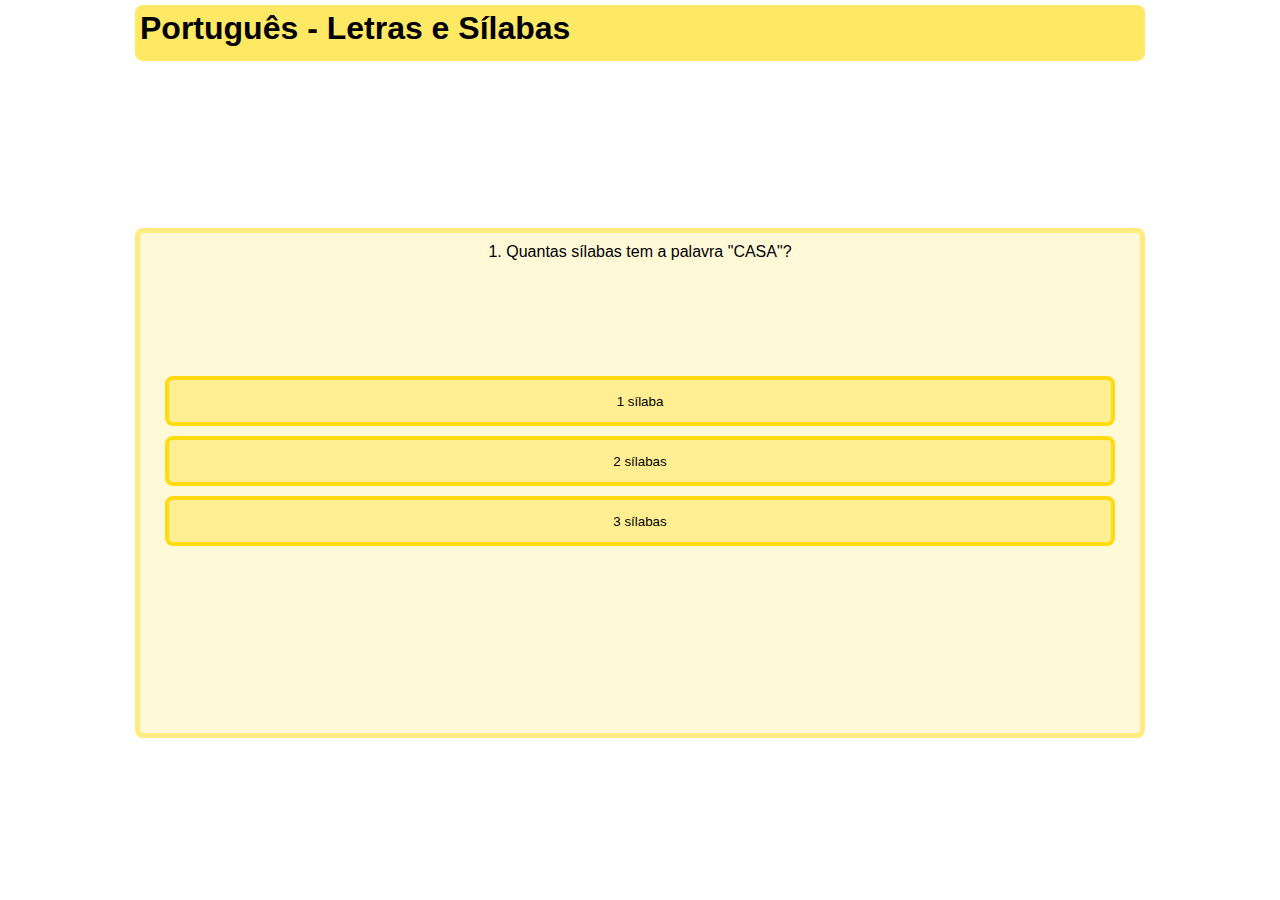
<file: educlick/lectures/perguntas/portugues_cap1.html>
<!DOCTYPE html>
<html lang="pt-br">
<head>
    <meta charset="UTF-8">
    <meta name="viewport" content="width=device-width, initial-scale=1.0">
    <title>PORTUGUÊS - LETRAS E SÍLABAS</title>
    <link rel="stylesheet" href="../../../styles/educlick/capitulos.css">
</head>
<body>
   <div class="barrar">
        <h1>Português - Letras e Sílabas</h1>
   </div> 
   
   <!-- Questão 1 -->
   <div class="divpai" id="questao1">
    <div class="enigma">
        <div class="pergunta">
            <span>1. Quantas sílabas tem a palavra "CASA"?</span>
        </div>
        <div class="espacador"></div>
        <div class="respostas">
            <button onclick="verificarResposta(1, this, 1)">1 sílaba</button>
            <button onclick="verificarResposta(1, this, 2)">2 sílabas</button>
            <button onclick="verificarResposta(1, this, 3)">3 sílabas</button>
        </div>
        <div id="feedback1" class="feedback"></div>
    </div>
   </div>
   
   <!-- Questão 2 -->
   <div class="divpai" id="questao2" style="display:none">
    <div class="enigma">
        <div class="pergunta">
            <span>2. Qual palavra tem apenas 2 sílabas?</span>
        </div>
        <div class="espacador"></div>
        <div class="respostas">
            <button onclick="verificarResposta(2, this, 'BONECA')">BONECA</button>
            <button onclick="verificarResposta(2, this, 'FLOR')">FLOR</button>
            <button onclick="verificarResposta(2, this, 'ELEFANTE')">ELEFANTE</button>
        </div>
        <div id="feedback2" class="feedback"></div>
    </div>
   </div>
   
   <!-- Questão 3 -->
   <div class="divpai" id="questao3" style="display:none">
    <div class="enigma">
        <div class="pergunta">
            <span>3. Quantas letras tem a palavra "GATO"?</span>
        </div>
        <div class="espacador"></div>
        <div class="respostas">
            <button onclick="verificarResposta(3, this, 3)">3 letras</button>
            <button onclick="verificarResposta(3, this, 4)">4 letras</button>
            <button onclick="verificarResposta(3, this, 5)">5 letras</button>
        </div>
        <div id="feedback3" class="feedback"></div>
    </div>
   </div>
   
   <!-- Questão 4 -->
   <div class="divpai" id="questao4" style="display:none">
    <div class="enigma">
        <div class="pergunta">
            <span>4. Qual palavra é monossílaba (tem 1 sílaba)?</span>
        </div>
        <div class="espacador"></div>
        <div class="respostas">
            <button onclick="verificarResposta(4, this, 'PÉ')">PÉ</button>
            <button onclick="verificarResposta(4, this, 'CADEIRA')">CADEIRA</button>
            <button onclick="verificarResposta(4, this, 'BANANA')">BANANA</button>
        </div>
        <div id="feedback4" class="feedback"></div>
    </div>
   </div>
   
   <!-- Questão 5 -->
   <div class="divpai" id="questao5" style="display:none">
    <div class="enigma">
        <div class="pergunta">
            <span>5. Quantas sílabas tem a palavra "BORBOLETA"?</span>
        </div>
        <div class="espacador"></div>
        <div class="respostas">
            <button onclick="verificarResposta(5, this, 3)">3 sílabas</button>
            <button onclick="verificarResposta(5, this, 4)">4 sílabas</button>
            <button onclick="verificarResposta(5, this, 5)">5 sílabas</button>
        </div>
        <div id="feedback5" class="feedback"></div>
    </div>
   </div>
   
   <!-- Questão 6 -->
   <div class="divpai" id="questao6" style="display:none">
    <div class="enigma">
        <div class="pergunta">
            <span>6. Qual palavra é trissílaba (tem 3 sílabas)?</span>
        </div>
        <div class="espacador"></div>
        <div class="respostas">
            <button onclick="verificarResposta(6, this, 'SOL')">SOL</button>
            <button onclick="verificarResposta(6, this, 'JANELA')">JANELA</button>
            <button onclick="verificarResposta(6, this, 'COMPUTADOR')">COMPUTADOR</button>
        </div>
        <div id="feedback6" class="feedback"></div>
    </div>
   </div>
   
   <!-- Questão 7 -->
   <div class="divpai" id="questao7" style="display:none">
    <div class="enigma">
        <div class="pergunta">
            <span>7. Quantas vogais tem a palavra "ELEFANTE"?</span>
        </div>
        <div class="espacador"></div>
        <div class="respostas">
            <button onclick="verificarResposta(7, this, 3)">3 vogais</button>
            <button onclick="verificarResposta(7, this, 4)">4 vogais</button>
            <button onclick="verificarResposta(7, this, 5)">5 vogais</button>
        </div>
        <div id="feedback7" class="feedback"></div>
    </div>
   </div>
   
   <!-- Questão 8 -->
   <div class="divpai" id="questao8" style="display:none">
    <div class="enigma">
        <div class="pergunta">
            <span>8. Qual palavra tem mais consoantes?</span>
        </div>
        <div class="espacador"></div>
        <div class="respostas">
            <button onclick="verificarResposta(8, this, 'ÁRVORE')">ÁRVORE</button>
            <button onclick="verificarResposta(8, this, 'LUZ')">LUZ</button>
            <button onclick="verificarResposta(8, this, 'OI')">OI</button>
        </div>
        <div id="feedback8" class="feedback"></div>
    </div>
   </div>
   
   <!-- Questão 9 -->
   <div class="divpai" id="questao9" style="display:none">
    <div class="enigma">
        <div class="pergunta">
            <span>9. Quantas sílabas tem a palavra "AUTOMÓVEL"?</span>
        </div>
        <div class="espacador"></div>
        <div class="respostas">
            <button onclick="verificarResposta(9, this, 4)">4 sílabas</button>
            <button onclick="verificarResposta(9, this, 5)">5 sílabas</button>
            <button onclick="verificarResposta(9, this, 6)">6 sílabas</button>
        </div>
        <div id="feedback9" class="feedback"></div>
    </div>
   </div>
   
   <!-- Questão 10 -->
   <div class="divpai" id="questao10" style="display:none">
    <div class="enigma">
        <div class="pergunta">
            <span>10. Qual palavra é dissílaba (tem 2 sílabas)?</span>
        </div>
        <div class="espacador"></div>
        <div class="respostas">
            <button onclick="verificarResposta(10, this, 'MESA')">MESA</button>
            <button onclick="verificarResposta(10, this, 'PARALELEPÍPEDO')">PARALELEPÍPEDO</button>
            <button onclick="verificarResposta(10, this, 'UVA')">UVA</button>
        </div>
        <div id="feedback10" class="feedback"></div>
    </div>
   </div>
   
   <!-- Tela de Resultado Final -->
   <div class="divpai" id="resultadoFinal" style="display:none">
    <div class="enigma">
        <div class="pergunta">
            <span>Parabéns! Você completou o quiz!</span>
            <span>Sua pontuação final: <span id="pontuacaoFinal">0</span>/10</span>
        </div>
        <div class="espacador"></div>
        <div class="respostas">
            <button onclick="reiniciarQuiz()">Jogar Novamente</button>
        </div>
    </div>
   </div>

   <script>
        let questaoAtual = 1;
        let pontuacao = 0;
        
        // Respostas corretas para cada questão
        const respostasCorretas = {
            1: 2,        // CASA = 2 sílabas
            2: 'FLOR',   // FLOR = 2 sílabas
            3: 4,        // GATO = 4 letras
            4: 'PÉ',     // PÉ = monossílaba
            5: 4,        // BORBOLETA = 4 sílabas
            6: 'JANELA', // JANELA = 3 sílabas
            7: 4,        // ELEFANTE = 4 vogais
            8: 'ÁRVORE', // ÁRVORE = mais consoantes
            9: 5,        // AUTOMÓVEL = 5 sílabas
            10: 'MESA'   // MESA = 2 sílabas
        };
        
        function verificarResposta(numQuestao, botaoClicado, valor) {
            const respostaCorreta = respostasCorretas[numQuestao];
            const todosBotoes = document.querySelectorAll(`#questao${numQuestao} .respostas button`);
            const feedback = document.getElementById(`feedback${numQuestao}`);
            
            // Remove classes de todos os botões
            todosBotoes.forEach(botao => {
                botao.classList.remove('correto', 'errado');
            });
            
            // Verifica se a resposta está correta
            let respostaEstaCorreta = false;
            
            if (typeof respostaCorreta === 'number') {
                respostaEstaCorreta = parseInt(botaoClicado.textContent) === respostaCorreta;
            } else {
                respostaEstaCorreta = botaoClicado.textContent === respostaCorreta;
            }
            
            if (respostaEstaCorreta) {
                botaoClicado.classList.add('correto');
                feedback.textContent = 'Parabéns! Resposta correta!';
                feedback.className = 'feedback correto';
                pontuacao++;
            } else {
                botaoClicado.classList.add('errado');
                feedback.textContent = 'Resposta incorreta. Tente novamente!';
                feedback.className = 'feedback errado';
                
                // Mostra qual é a resposta correta
                todosBotoes.forEach(botao => {
                    let textoBotao = botao.textContent;
                    if (typeof respostaCorreta === 'number') {
                        if (parseInt(textoBotao) === respostaCorreta) {
                            botao.classList.add('correto');
                        }
                    } else {
                        if (textoBotao === respostaCorreta) {
                            botao.classList.add('correto');
                        }
                    }
                });
            }
            
            feedback.style.display = 'block';
            
            // Avança para a próxima questão após 2 segundos
            setTimeout(() => {
                proximaQuestao(numQuestao);
            }, 2000);
        }
        
        function proximaQuestao(numQuestaoAtual) {
            // Esconde a questão atual
            document.getElementById(`questao${numQuestaoAtual}`).style.display = 'none';
            
            // Se ainda há questões, mostra a próxima
            if (numQuestaoAtual < 10) {
                document.getElementById(`questao${numQuestaoAtual + 1}`).style.display = 'flex';
                questaoAtual = numQuestaoAtual + 1;
            } else {
                // Se é a última questão, mostra o resultado final
                document.getElementById('pontuacaoFinal').textContent = pontuacao;
                document.getElementById('resultadoFinal').style.display = 'flex';
            }
        }
        
        function reiniciarQuiz() {
            // Reseta variáveis
            questaoAtual = 1;
            pontuacao = 0;
            
            // Esconde todas as questões e o resultado
            for (let i = 1; i <= 10; i++) {
                document.getElementById(`questao${i}`).style.display = 'none';
                // Reseta os feedbacks
                document.getElementById(`feedback${i}`).style.display = 'none';
                
                // Remove classes dos botões
                const todosBotoes = document.querySelectorAll(`#questao${i} .respostas button`);
                todosBotoes.forEach(botao => {
                    botao.classList.remove('correto', 'errado');
                });
            }
            
            document.getElementById('resultadoFinal').style.display = 'none';
            
            // Mostra a primeira questão
            document.getElementById('questao1').style.display = 'flex';
        }
   </script>
</body>
</html>
</file>
<file: styles/painel.css>
/* ESTILO COMPLETO COM TODAS AS FUNCIONALIDADES - PAINEL + ATIVIDADES */

* {
    margin: 0;
    padding: 0;
    box-sizing: border-box;
    font-family: 'Roboto', Arial, sans-serif;
}

body {
    background-color: #f0f2f5;
    color: #000000;
    line-height: 1.4;
}

/* BARRA DE ACESSIBILIDADE */
.accessibility-toolbar {
    position: fixed;
    right: 0;
    top: 50%;
    transform: translateY(-50%);
    background: #2d3748;
    color: white;
    padding: 10px 5px;
    display: flex;
    flex-direction: column;
    gap: 15px;
    border-radius: 5px 0 0 5px;
    z-index: 1000;
}

.accessibility-toolbar .material-icons {
    font-size: 20px;
    cursor: pointer;
}

/* NAVEGAÇÃO SUPERIOR */
.top-nav {
    background: white;
    height: 60px;
    padding: 0 20px;
    display: flex;
    align-items: center;
    justify-content: space-between;
    border-bottom: 1px solid #e5e7eb;
}

.nav-left {
    display: flex;
    align-items: center;
    gap: 30px;
}

.logo img {
    height: 25px;
}

.nav-links {
    display: flex;
    gap: 25px;
}

.nav-links a {
    text-decoration: none;
    color: #6b7280;
    font-size: 14px;
    display: flex;
    align-items: center;
    gap: 6px;
    padding: 8px 0;
}

.nav-links a.active {
    color: #2563eb;
    border-bottom: 2px solid #2563eb;
}

.nav-right {
    display: flex;
    align-items: center;
    gap: 15px;
}

.nav-right .material-icons {
    color: #6b7280;
    font-size: 20px;
    cursor: pointer;
}

.profile-circle {
    width: 35px;
    height: 35px;
    background: #2563eb;
    border-radius: 50%;
    display: flex;
    align-items: center;
    justify-content: center;
    color: white;
    font-weight: bold;
    font-size: 16px;
}

.btn-sair-nav {
    background: none;
    border: 1px solid #d1d5db;
    border-radius: 4px;
    padding: 6px 12px;
    font-size: 12px;
    color: #6b7280;
    cursor: pointer;
    display: flex;
    align-items: center;
    gap: 5px;
}

/* ===== LAYOUT PAINEL PRINCIPAL ===== */
.main-container {
    display: flex;
    padding: 20px;
    gap: 20px;
    min-height: calc(100vh - 60px);
}

/* SIDEBAR ESQUERDA */
.sidebar-left {
    width: 280px;
}

.profile-card {
    background: #1e3a5f;
    color: white;
    border-radius: 8px;
    padding: 20px;
    margin-bottom: 20px;
    text-align: center;
}

.profile-initial-large {
    width: 60px;
    height: 60px;
    background: #2563eb;
    border-radius: 50%;
    display: flex;
    align-items: center;
    justify-content: center;
    font-size: 24px;
    font-weight: bold;
    margin: 0 auto 15px auto;
}

.profile-card h3 {
    font-size: 16px;
    margin-bottom: 8px;
    font-weight: normal;
}

.profile-card p {
    font-size: 14px;
    color: #e0e0e0;
    margin-bottom: 5px;
}

.news-card {
    background: white;
    border-radius: 8px;
    padding: 20px;
}

.news-card h3 {
    font-size: 16px;
    color: #000000;
    margin-bottom: 15px;
    font-weight: normal;
    display: flex;
    align-items: center;
    gap: 8px;
}

.news-item {
    background: #f8fafc;
    padding: 15px;
    border-radius: 6px;
}

.news-item h4 {
    font-size: 14px;
    margin-bottom: 5px;
    color: #000000;
}

.news-item p {
    font-size: 13px;
    color: #666666;
}

/* CONTEÚDO CENTRAL */
.content-main {
    flex: 1;
    background: white;
    border-radius: 8px;
    padding: 25px;
}

.content-header {
    display: flex;
    justify-content: space-between;
    align-items: center;
    margin-bottom: 20px;
}

.content-header h2 {
    font-size: 18px;
    color: #000000;
    font-weight: normal;
}

.edit-icon {
    color: #2563eb;
    cursor: pointer;
}

/* ATALHOS RÁPIDOS */
.shortcuts-grid {
    display: grid;
    grid-template-columns: repeat(3, 1fr);
    gap: 15px;
    margin-bottom: 30px;
}

.shortcut-card {
    background: #f8fafc;
    border: 1px solid #e2e8f0;
    border-radius: 8px;
    padding: 20px;
    text-align: center;
    text-decoration: none;
    color: #000000;
    height: 120px;
    display: flex;
    flex-direction: column;
    align-items: center;
    justify-content: center;
    position: relative;
    transition: all 0.2s;
}

.shortcut-card:hover {
    border-color: #2563eb;
    transform: translateY(-2px);
}

.shortcut-card .material-icons {
    font-size: 32px;
    margin-bottom: 10px;
}

.shortcut-card p {
    font-size: 13px;
    font-weight: 500;
    line-height: 1.2;
}

.icon-blue { color: #2563eb; }
.icon-purple { color: #7c3aed; }

.add-shortcut {
    border: 2px dashed #cbd5e0;
    background: #f7fafc;
}

.add-shortcut:hover {
    border-color: #2563eb;
}

/* BOTÃO EXCLUIR ATALHO */
.delete-shortcut {
    position: absolute;
    top: 5px;
    right: 5px;
    background: #ef4444;
    color: white;
    border: none;
    border-radius: 50%;
    width: 20px;
    height: 20px;
    font-size: 12px;
    cursor: pointer;
    display: flex;
    align-items: center;
    justify-content: center;
}

/* SISTEMA DE AVALIAÇÃO VIRTUAL */
.avaliacao-virtual {
    margin: 30px 0;
}

.avaliacao-virtual h2 {
    font-size: 18px;
    color: #000000;
    margin-bottom: 20px;
    font-weight: normal;
}

.avaliacao-grid {
    display: grid;
    grid-template-columns: repeat(4, 1fr);
    gap: 15px;
    margin-bottom: 25px;
}

.avaliacao-card {
    background: #f8f9fa;
    border: 1px solid #dee2e6;
    border-radius: 6px;
    padding: 20px;
    text-align: center;
}

.avaliacao-card h3 {
    font-size: 16px;
    color: #666666;
    margin-bottom: 10px;
    font-weight: normal;
}

.avaliacao-label {
    font-size: 14px;
    color: #888888;
    margin-bottom: 8px;
}

.avaliacao-value {
    font-size: 24px;
    font-weight: bold;
    color: #000000;
}

/* LINHA DIVISÓRIA */
.divider {
    border: none;
    border-top: 1px solid #dee2e6;
    margin: 25px 0;
}

/* DOWNLOAD SECTION */
.download-section {
    margin: 25px 0;
}

.download-section h2 {
    font-size: 18px;
    color: #000000;
    margin-bottom: 15px;
    display: flex;
    align-items: center;
    gap: 10px;
    font-weight: normal;
}

.download-section .material-icons.icon-blue {
    color: #2563eb;
    font-size: 24px;
}

.download-content p {
    color: #666666;
    font-size: 14px;
    padding: 15px;
    background: #f8f9fa;
    border-radius: 6px;
    border: 1px dashed #dee2e6;
}

/* MATÉRIAS SECTION */
.materias-section {
    margin: 25px 0;
}

.materias-section h2 {
    font-size: 18px;
    color: #000000;
    margin-bottom: 15px;
    font-weight: normal;
}

.materias-table {
    width: 100%;
    border-collapse: collapse;
    background: white;
    border: 1px solid #dee2e6;
    border-radius: 6px;
    overflow: hidden;
}

.materias-table th {
    background: #f8f9fa;
    color: #000000;
    font-weight: 600;
    font-size: 14px;
    padding: 15px 10px;
    text-align: left;
    border-bottom: 1px solid #dee2e6;
}

.materias-table td {
    padding: 15px 10px;
    font-size: 14px;
    border-bottom: 1px solid #eee;
}

.empty-table {
    text-align: center;
    color: #666666;
    font-style: italic;
    padding: 40px !important;
}

/* SIDEBAR DIREITA */
.sidebar-right {
    width: 320px;
}

.agenda-card {
    background: white;
    border-radius: 8px;
    padding: 20px;
    margin-bottom: 20px;
}

.agenda-header {
    display: flex;
    align-items: center;
    gap: 8px;
    margin-bottom: 15px;
}

.agenda-header h3 {
    font-size: 16px;
    color: #000000;
    font-weight: normal;
}

.calendar-nav {
    display: flex;
    justify-content: space-between;
    align-items: center;
    margin-bottom: 15px;
    font-size: 14px;
    color: #000000;
}

.nav-buttons {
    display: flex;
    align-items: center;
    gap: 5px;
}

.nav-buttons button {
    background: white;
    border: 1px solid #d1d5db;
    border-radius: 4px;
    padding: 4px 8px;
    font-size: 12px;
    cursor: pointer;
    color: #000000;
}

.nav-buttons .material-icons {
    font-size: 16px;
    color: #6b7280;
    cursor: pointer;
}

/* CALENDÁRIO */
.calendar-week {
    display: grid;
    grid-template-columns: repeat(7, 1fr);
    text-align: center;
    margin-bottom: 20px;
    gap: 5px;
}

.day {
    padding: 8px 4px;
    cursor: pointer;
    transition: background-color 0.2s;
    border-radius: 4px;
}

.day:hover {
    background-color: #f0f7ff;
}

.day p {
    font-size: 11px;
    color: #6b7280;
    margin-bottom: 5px;
    text-transform: uppercase;
}

.day span {
    font-size: 14px;
    color: #000000;
    padding: 6px 8px;
    border-radius: 50%;
}

.day.active span {
    background: #2563eb;
    color: white;
}

/* EVENTOS DA AGENDA */
.event-list {
    margin-top: 10px;
}

.event-item {
    display: flex;
    align-items: center;
    background-color: #f7f7f7;
    border-left: 4px solid #2563eb;
    padding: 10px 15px;
    border-radius: 4px;
    margin-top: 10px;
    box-shadow: 0 1px 3px rgba(0,0,0,0.05);
    position: relative;
}

.event-time {
    font-weight: bold;
    color: #2563eb;
    margin-right: 15px;
    font-size: 13px;
    flex-shrink: 0;
}

.event-title {
    font-size: 14px;
    color: #333;
    flex-grow: 1;
}

.delete-event {
    background: #ef4444;
    color: white;
    border: none;
    border-radius: 50%;
    width: 20px;
    height: 20px;
    font-size: 12px;
    cursor: pointer;
    display: flex;
    align-items: center;
    justify-content: center;
}

.no-event {
    font-size: 14px;
    color: #6b7280;
    text-align: center;
    padding: 20px 0;
}

/* LEMBRETES */
.lembretes-card {
    background: white;
    border-radius: 8px;
    padding: 20px;
    margin-bottom: 20px;
}

.lembretes-header {
    display: flex;
    justify-content: space-between;
    align-items: center;
    margin-bottom: 15px;
}

.lembretes-header h3 {
    display: flex;
    align-items: center;
    gap: 8px;
    font-size: 16px;
    color: #000000;
    font-weight: normal;
}

.btn-add-lembrete {
    background: none;
    border: none;
    color: #2563eb;
    cursor: pointer;
    padding: 4px;
}

.lembretes-list {
    margin-top: 10px;
}

/* ITENS DE LEMBRETE */
.lembrete-item {
    display: flex;
    align-items: center;
    background: #f8fafc;
    padding: 12px 15px;
    border-radius: 6px;
    margin-bottom: 8px;
    border-left: 4px solid #2563eb;
    position: relative;
}

.lembrete-item.alta {
    border-left-color: #ef4444;
    background: #fef2f2;
}

.lembrete-item.media {
    border-left-color: #f59e0b;
    background: #fffbeb;
}

.lembrete-item.baixa {
    border-left-color: #10b981;
    background: #f0fdf4;
}

.lembrete-text {
    flex-grow: 1;
    font-size: 14px;
    color: #000000;
}

.lembrete-priority {
    font-size: 11px;
    padding: 2px 8px;
    border-radius: 10px;
    color: white;
    margin-right: 10px;
}

.lembrete-item.alta .lembrete-priority {
    background: #ef4444;
}

.lembrete-item.media .lembrete-priority {
    background: #f59e0b;
}

.lembrete-item.baixa .lembrete-priority {
    background: #10b981;
}

.delete-lembrete {
    background: #ef4444;
    color: white;
    border: none;
    border-radius: 50%;
    width: 18px;
    height: 18px;
    font-size: 12px;
    cursor: pointer;
    display: flex;
    align-items: center;
    justify-content: center;
}

.no-lembrete {
    font-size: 14px;
    color: #6b7280;
    text-align: center;
    padding: 20px 0;
}

/* MENSAGEM EDUCCLICK */
.educclick-message {
    background: #fef3c7;
    padding: 15px;
    border-radius: 6px;
    font-size: 14px;
    color: #92400e;
    border-left: 4px solid #f59e0b;
}

.educclick-message strong {
    color: #000000;
}

/* ===== ESTILOS DA PÁGINA DE ATIVIDADES ===== */
.main-container-atividades {
    max-width: 1200px;
    margin: 25px auto;
    padding: 0 30px;
}

.atividades-header {
    display: flex;
    justify-content: space-between;
    align-items: center;
    margin-bottom: 30px;
    padding-bottom: 20px;
    border-bottom: 1px solid #e5e7eb;
}

.atividades-header h1 {
    font-size: 28px;
    color: #1e3a5f;
    font-weight: 600;
}

.filtros {
    display: flex;
    gap: 15px;
    align-items: center;
}

.filtros select {
    padding: 10px 15px;
    border: 1px solid #d1d5db;
    border-radius: 6px;
    font-size: 14px;
    background: white;
    color: #374151;
}

/* BOTÕES ADMIN */
.btn-adicionar-nota, .btn-gerenciar-materiais {
    display: flex;
    align-items: center;
    gap: 8px;
    padding: 10px 15px;
    border: none;
    border-radius: 6px;
    cursor: pointer;
    font-size: 14px;
    font-weight: 500;
    transition: all 0.2s;
}

.btn-adicionar-nota {
    background-color: #ef4444;
    color: white;
}

.btn-adicionar-nota:hover {
    background-color: #dc2626;
}

.btn-gerenciar-materiais {
    background-color: #7c3aed;
    color: white;
}

.btn-gerenciar-materiais:hover {
    background-color: #6d28d9;
}

/* CARDS DE OVERVIEW */
.overview-cards {
    display: grid;
    grid-template-columns: repeat(auto-fit, minmax(250px, 1fr));
    gap: 20px;
    margin-bottom: 30px;
}

.card-item {
    background-color: white;
    padding: 25px;
    border-radius: 12px;
    box-shadow: 0 2px 8px rgba(0,0,0,0.05);
    text-align: center;
}

.card-item h3 {
    font-size: 16px;
    color: #555;
    margin-bottom: 5px;
}

.card-item p {
    font-size: 32px;
    font-weight: 700;
    color: #1e3a5f;
}

.card-item .material-icons {
    font-size: 36px;
    margin-bottom: 10px;
}

.card-media .material-icons { color: #2563eb; }
.card-atividades .material-icons { color: #7c3aed; }
.card-proxima .material-icons { color: #ef4444; }

/* DOWNLOAD DE AVALIAÇÕES */
.download-section-atividades {
    margin-bottom: 40px;
    padding: 20px;
    background-color: #f0f7ff;
    border-radius: 12px;
    border-left: 5px solid #2563eb;
}

.download-section-atividades h2 {
    display: flex;
    align-items: center;
    gap: 10px;
    font-size: 18px;
    color: #1e3a5f;
    margin-bottom: 15px;
}

.download-section-atividades .material-icons {
    font-size: 24px;
    color: #2563eb;
}

.download-list {
    display: grid;
    grid-template-columns: repeat(auto-fit, minmax(300px, 1fr));
    gap: 15px;
}

.download-item {
    display: flex;
    justify-content: space-between;
    align-items: center;
    background-color: white;
    padding: 15px;
    border-radius: 8px;
    box-shadow: 0 1px 4px rgba(0, 0, 0, 0.05);
}

.download-item .item-info {
    display: flex;
    align-items: center;
    gap: 10px;
    flex-grow: 1;
}

.download-item .material-icons {
    font-size: 28px;
    color: #2563eb;
}

.item-title {
    font-size: 15px;
    font-weight: 500;
    color: #333;
}

.item-meta {
    display: block;
    font-size: 11px;
    color: #777;
    margin-top: -3px;
}

.btn-download {
    display: flex;
    align-items: center;
    gap: 5px;
    text-decoration: none;
    background-color: #2563eb;
    color: white;
    padding: 8px 12px;
    border-radius: 6px;
    font-size: 14px;
    font-weight: 500;
    transition: background-color 0.2s;
}

.btn-download:hover {
    background-color: #1d4ed8;
}

.btn-secondary {
    background-color: #7c3aed;
}

.btn-secondary:hover {
    background-color: #6d28d9;
}

/* TABELA DE NOTAS */
.tabela-notas {
    margin-top: 30px;
}

.tabela-notas h2 {
    font-size: 20px;
    color: #333;
    margin-bottom: 15px;
}

#notas-table {
    width: 100%;
    border-collapse: collapse;
    background-color: white;
    border-radius: 12px;
    overflow: hidden;
    box-shadow: 0 2px 8px rgba(0,0,0,0.05);
}

#notas-table th, #notas-table td {
    padding: 15px;
    text-align: left;
    border-bottom: 1px solid #eee;
}

#notas-table th {
    background-color: #f7f7f7;
    color: #555;
    font-weight: 600;
    font-size: 14px;
}

.status-badge {
    padding: 5px 10px;
    border-radius: 20px;
    font-size: 12px;
    font-weight: 600;
    color: white;
}

.status-aprovado {
    background-color: #4CAF50;
}

.status-reprovado {
    background-color: #FF5722;
}

.nota-bolha {
    display: inline-block;
    padding: 3px 8px;
    margin: 2px;
    border-radius: 4px;
    color: white;
    font-size: 12px;
    font-weight: 600;
}

/* GERENCIAMENTO DE MATERIAIS */
.btn-adicionar-material-modal {
    display: flex;
    align-items: center;
    justify-content: center;
    gap: 8px;
    width: 100%;
    padding: 10px;
    background-color: #10b981;
    color: white;
    border: none;
    border-radius: 6px;
    cursor: pointer;
    font-size: 14px;
    font-weight: 500;
    margin-bottom: 20px;
    transition: background-color 0.2s;
}

.btn-adicionar-material-modal:hover {
    background-color: #059669;
}

.material-management-list {
    max-height: 400px;
    overflow-y: auto;
    padding-right: 10px;
}

.material-admin-item {
    display: flex;
    justify-content: space-between;
    align-items: center;
    padding: 10px 0;
    border-bottom: 1px dashed #eee;
}

.material-actions {
    display: flex;
    gap: 5px;
}

.btn-action {
    background: none;
    border: 1px solid #ddd;
    border-radius: 4px;
    width: 30px;
    height: 30px;
    display: flex;
    align-items: center;
    justify-content: center;
    cursor: pointer;
    transition: background-color 0.2s;
}

.btn-edit .material-icons { color: #2563eb; font-size: 18px; }
.btn-delete .material-icons { color: #ef4444; font-size: 18px; }

.text-center {
    text-align: center;
}

/* MODAIS */
.modal {
    display: none;
    position: fixed;
    z-index: 2000;
    left: 0;
    top: 0;
    width: 100%;
    height: 100%;
    background-color: rgba(0,0,0,0.5);
}

.modal-content {
    background-color: white;
    margin: 10% auto;
    padding: 30px;
    border-radius: 8px;
    width: 90%;
    max-width: 450px;
    position: relative;
    box-shadow: 0 5px 15px rgba(0,0,0,0.3);
}

.close-button {
    position: absolute;
    top: 15px;
    right: 20px;
    color: #6b7280;
    font-size: 24px;
    cursor: pointer;
}

.close-button:hover {
    color: #000000;
}

.modal-content h2 {
    color: #2563eb;
    margin-bottom: 20px;
    font-size: 20px;
}

.modal-date-display {
    color: #666666;
    margin-bottom: 20px;
    font-size: 14px;
}

.input-group-modal {
    margin-bottom: 15px;
}

.input-group-modal label {
    display: block;
    margin-bottom: 5px;
    font-weight: 500;
    color: #000000;
    font-size: 14px;
}

.input-group-modal input,
.input-group-modal textarea,
.input-group-modal select {
    width: 100%;
    padding: 10px;
    border: 1px solid #d1d5db;
    border-radius: 4px;
    font-size: 14px;
}

.btn-save-event {
    width: 100%;
    padding: 12px;
    background: #2563eb;
    color: white;
    border: none;
    border-radius: 4px;
    font-size: 16px;
    cursor: pointer;
    margin-top: 10px;
}

.btn-save-event:hover {
    background: #1d4ed8;
}

/* RESPONSIVIDADE */
@media (max-width: 1200px) {
    .sidebar-right {
        display: none;
    }
    
    .overview-cards {
        grid-template-columns: repeat(2, 1fr);
    }
}

@media (max-width: 768px) {
    .sidebar-left {
        display: none;
    }
    
    .shortcuts-grid {
        grid-template-columns: 1fr;
    }
    
    .avaliacao-grid {
        grid-template-columns: 1fr;
    }
    
    .overview-cards {
        grid-template-columns: 1fr;
    }
    
    .nav-links {
        display: none;
    }
    
    .main-container {
        padding: 10px;
    }
    
    .content-main {
        padding: 15px;
    }
    
    .atividades-header {
        flex-direction: column;
        gap: 15px;
        align-items: flex-start;
    }
    
    .filtros {
        flex-direction: column;
        width: 100%;
    }
    
    .filtros select {
        width: 100%;
    }
    
    .download-list {
        grid-template-columns: 1fr;
    }
}
</file>
<file: styles/educlick/lectures.css>
*{
    margin: 0;
    padding: 0;
}

body{
    height: 100vh;
    width: 100%;
    font-family: sans-serif;
}

.divceu{
    height: 300px;
    width: 100%;
    background-color: rgb(153, 226, 220);
    display: flex;
    flex-direction: column;
    align-items: center;
    justify-content: center;
}

.divgrama{
    height: 100vh;
    width: 100%;
    background-color: green;
    color: white;
    display: flex;
    flex-direction: column;
    align-items: center;
    justify-content: center;
}

.btncap{
    border-radius: 100%;
    height: 100px;
    width: 100px;
    font-size: 50px;
    background-color: yellow;
    border: 1px solid gainsboro;
    font-weight: bold;
}
</file>
<file: styles/educlick/capitulos.css>
*{
    margin: 0;
    padding: 0;
}

body{
    font-family: sans-serif;
    background-image: url("https://img.freepik.com/vetores-gratis/cena-de-paisagem-em-branco-de-um-parque-natural-no-por-do-sol_1308-61312.jpg?semt=ais_hybrid&w=740&q=80");
    height: 100vh;
    background-size: cover;
    background-position: center;
    background-repeat: no-repeat;
    width: 100vw;
    height: 100vh;
    display: flex;
    flex-direction: column;
    align-items: center;
    justify-content: center;
}

.divpai{
    background-color: transparent;
    width: 100vw;
    height: 100vh;
    display: flex;
    flex-direction: column;
    align-items: center;
    justify-content: center;
}

.pergunta{
    display: flex;
    flex-direction: column;
    align-items: center;
    margin: 5px;
    padding: 5px;
}

.respostas{
    display: flex;
    flex-direction: column;
    align-items: center;
}

.espacador{
    height: 100px;
}

.enigma{
    background-color: rgb(255, 249, 215);
    border: 5px solid rgb(255, 236, 128); 
    border-radius: 8px;
    height: 500px;
    width: 1000px;
}

.barrar{
    background-color: rgb(255, 232, 100);
    border-radius: 8px;
    height: 50px;
    width: 1000px;
    margin: 5px;
    padding: 5px;
}

.correto {
    background-color: #4CAF50 !important;
    color: white !important;
    border: 2px solid #45a049 !important;
}

.errado {
    background-color: #f44336 !important;
    color: white !important;
    border: 2px solid #da190b !important;
}

.feedback {
    margin-top: 15px;
    padding: 10px;
    border-radius: 5px;
    text-align: center;
    font-weight: bold;
    display: none;
}

.feedback.correto {
    background-color: #d4edda;
    color: #155724;
    border: 1px solid #c3e6cb;
}

.feedback.errado {
    background-color: #f8d7da;
    color: #721c24;
    border: 1px solid #f5c6cb;
}

button{
    background-color: rgb(255, 239, 146);
    border: 4px solid rgb(255, 219, 16);
    border-radius: 8px;
    height: 50px;
    width: 950px;
    margin: 5px;
    padding: 5px;
    cursor: pointer;
}
</file>
